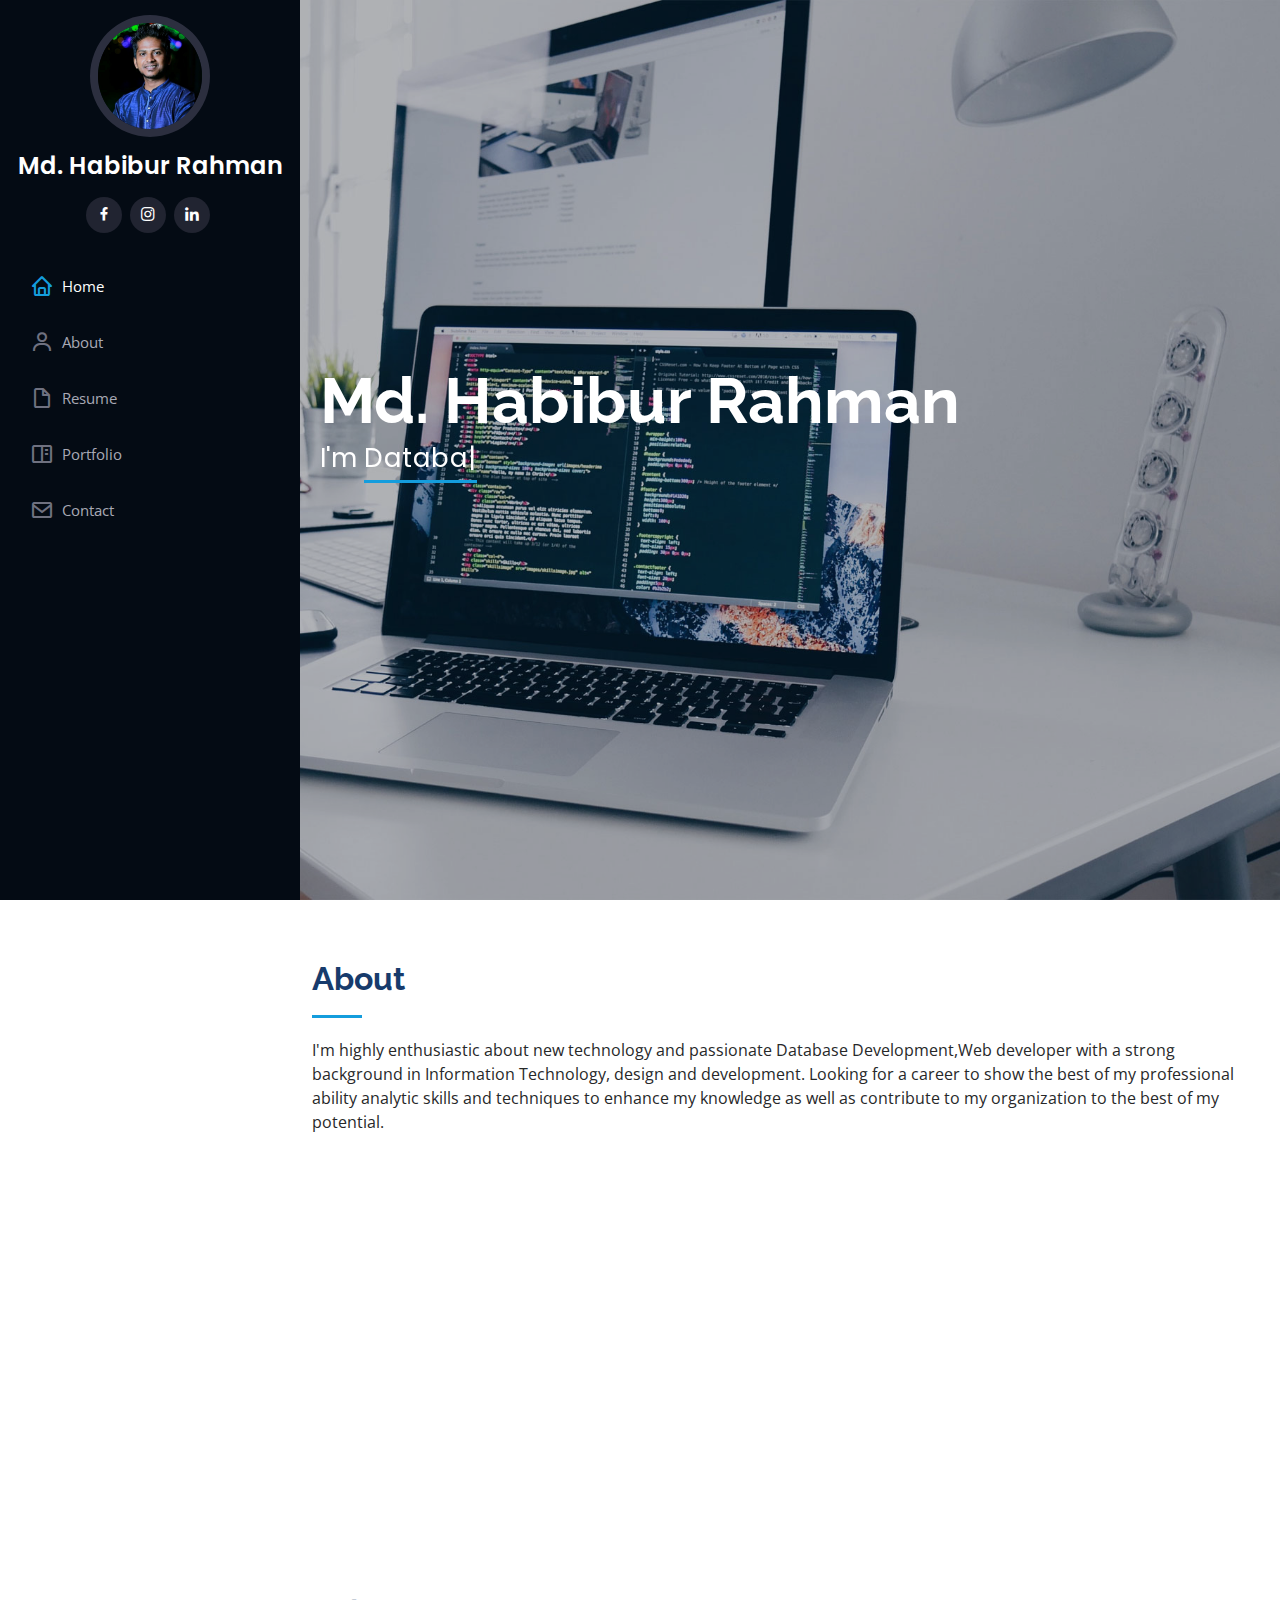
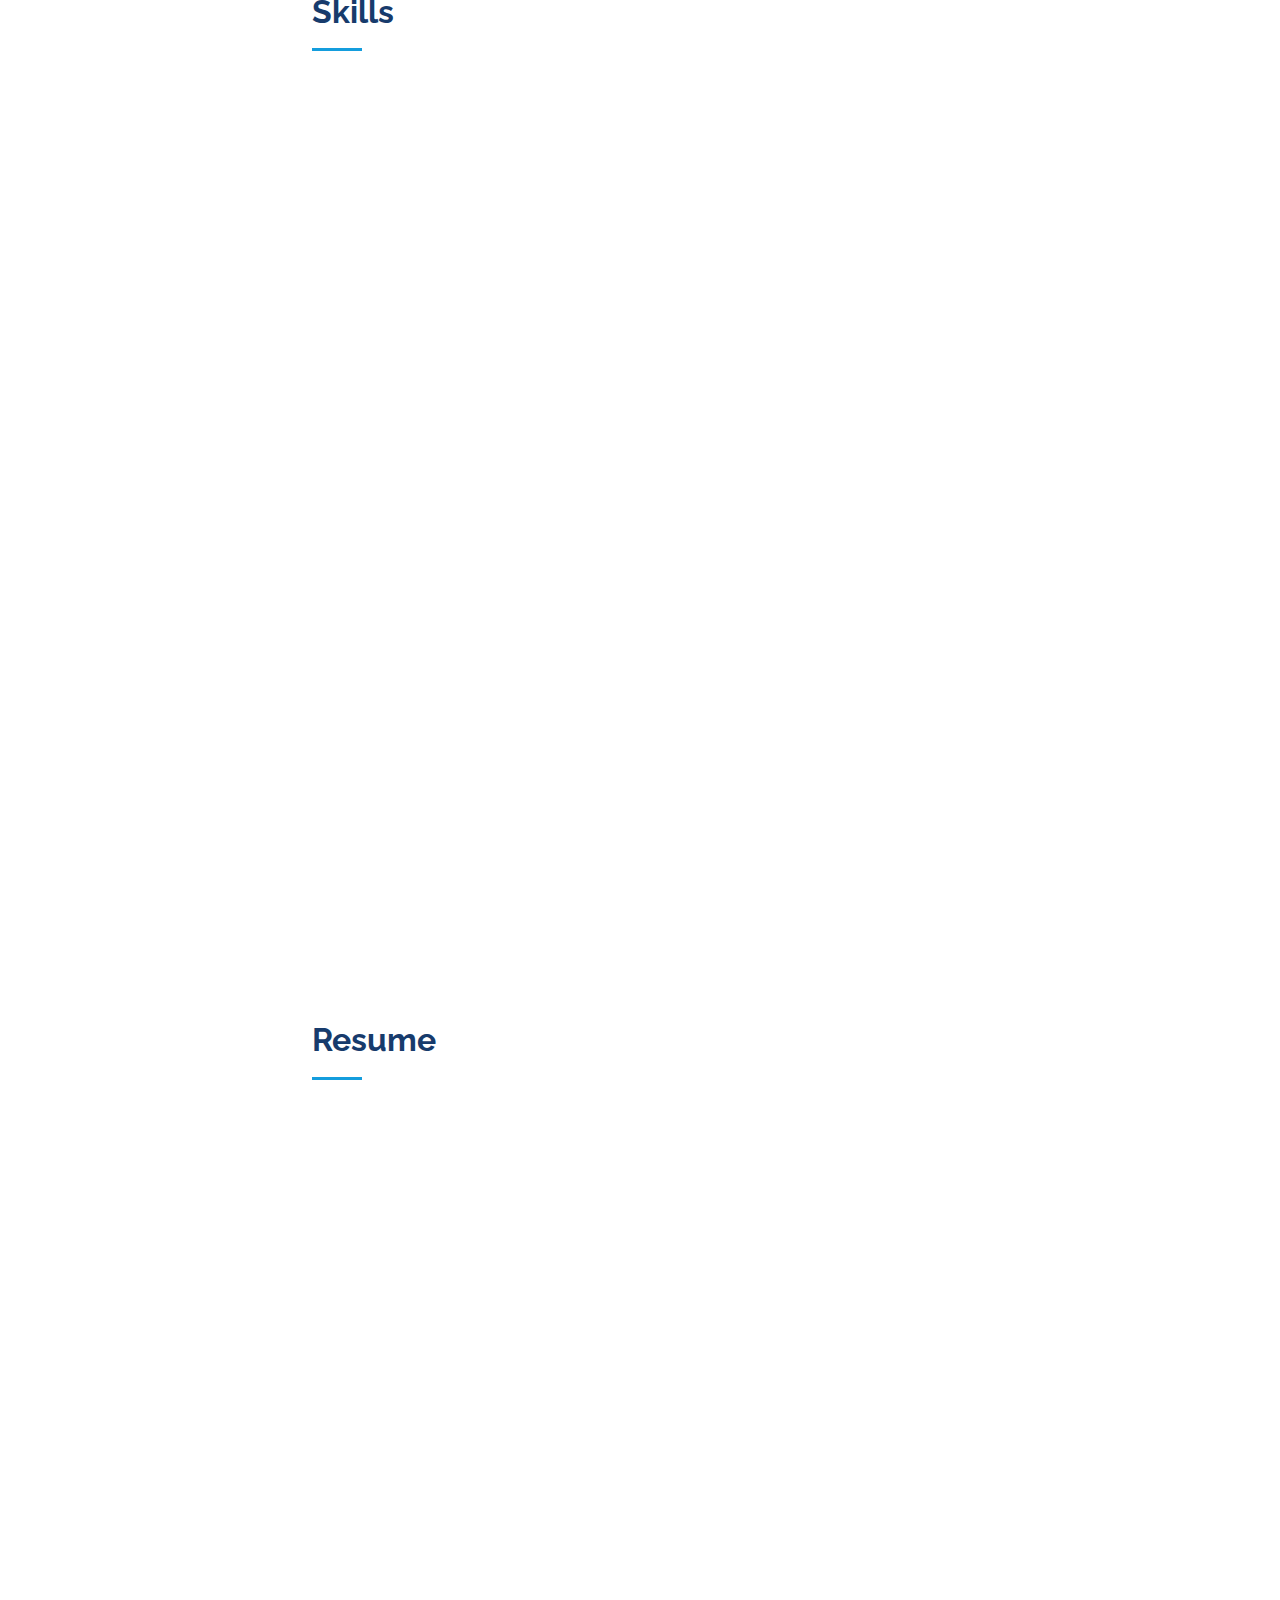
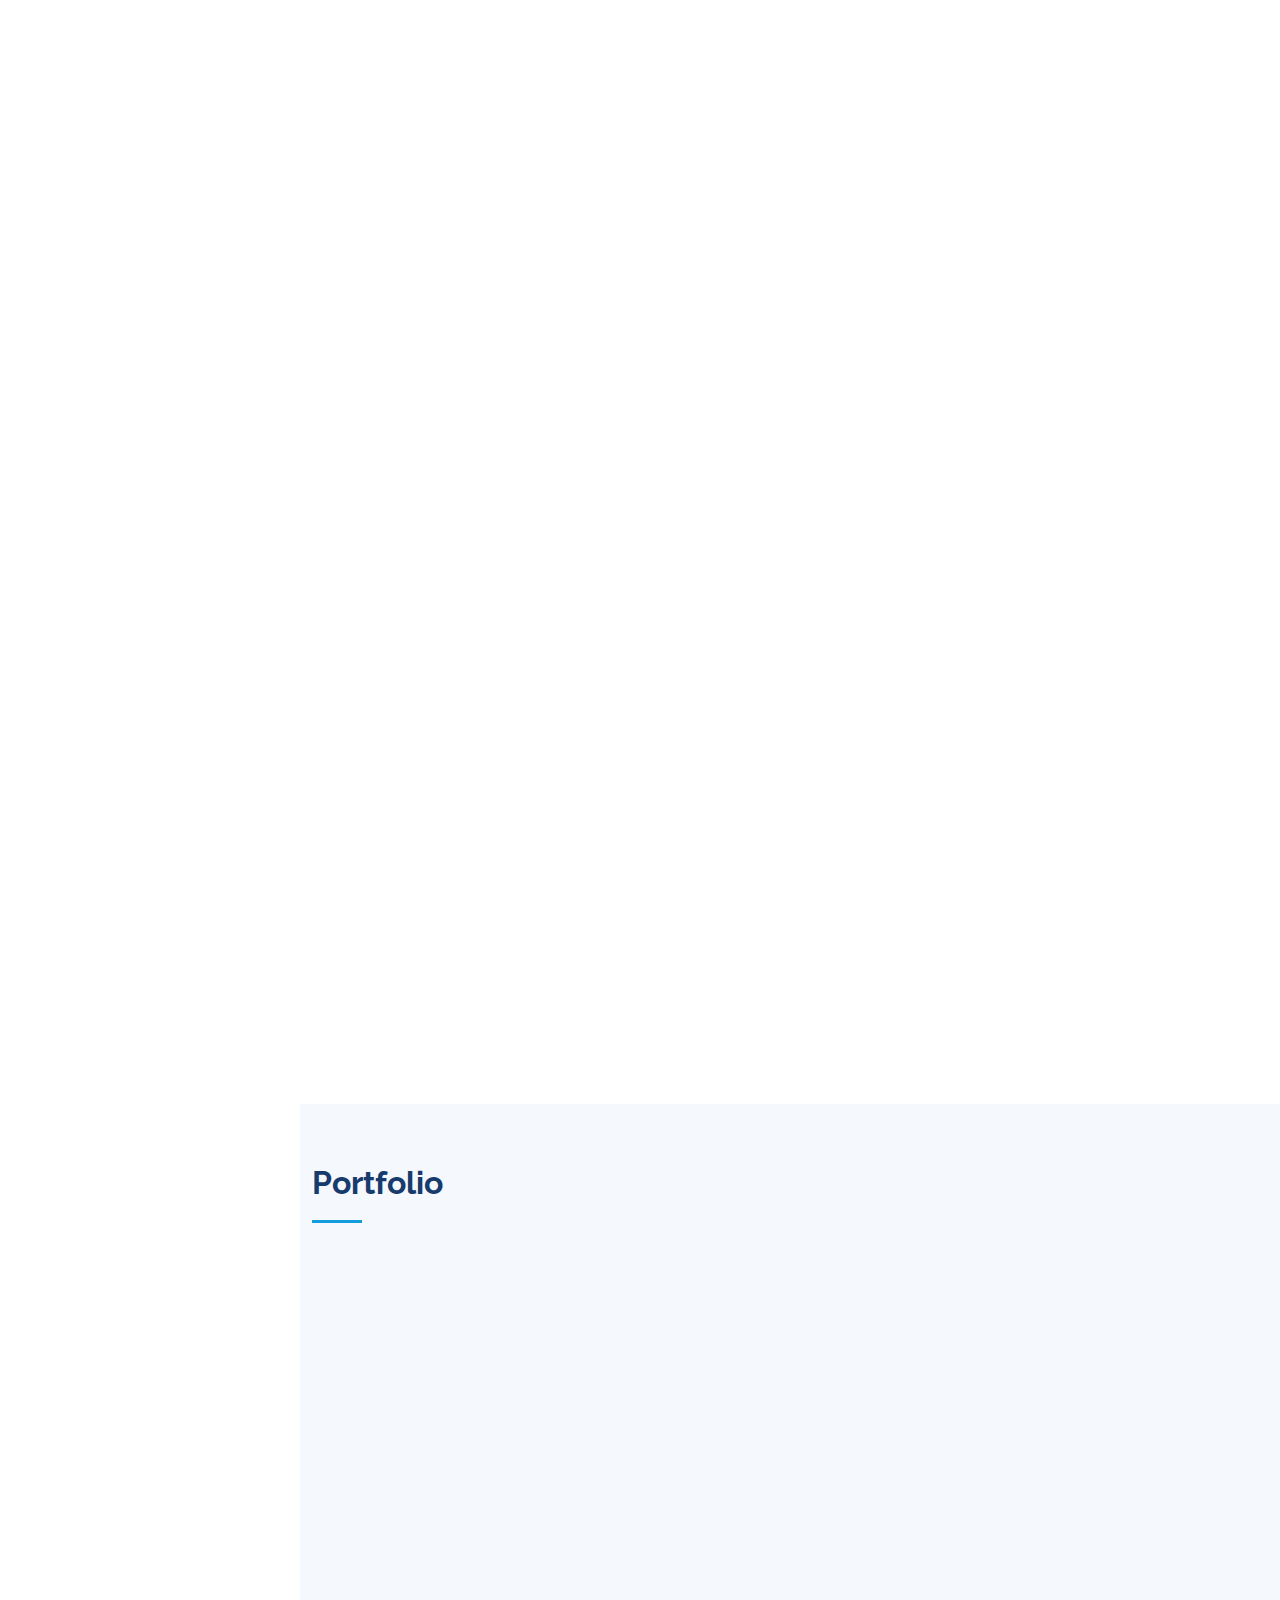
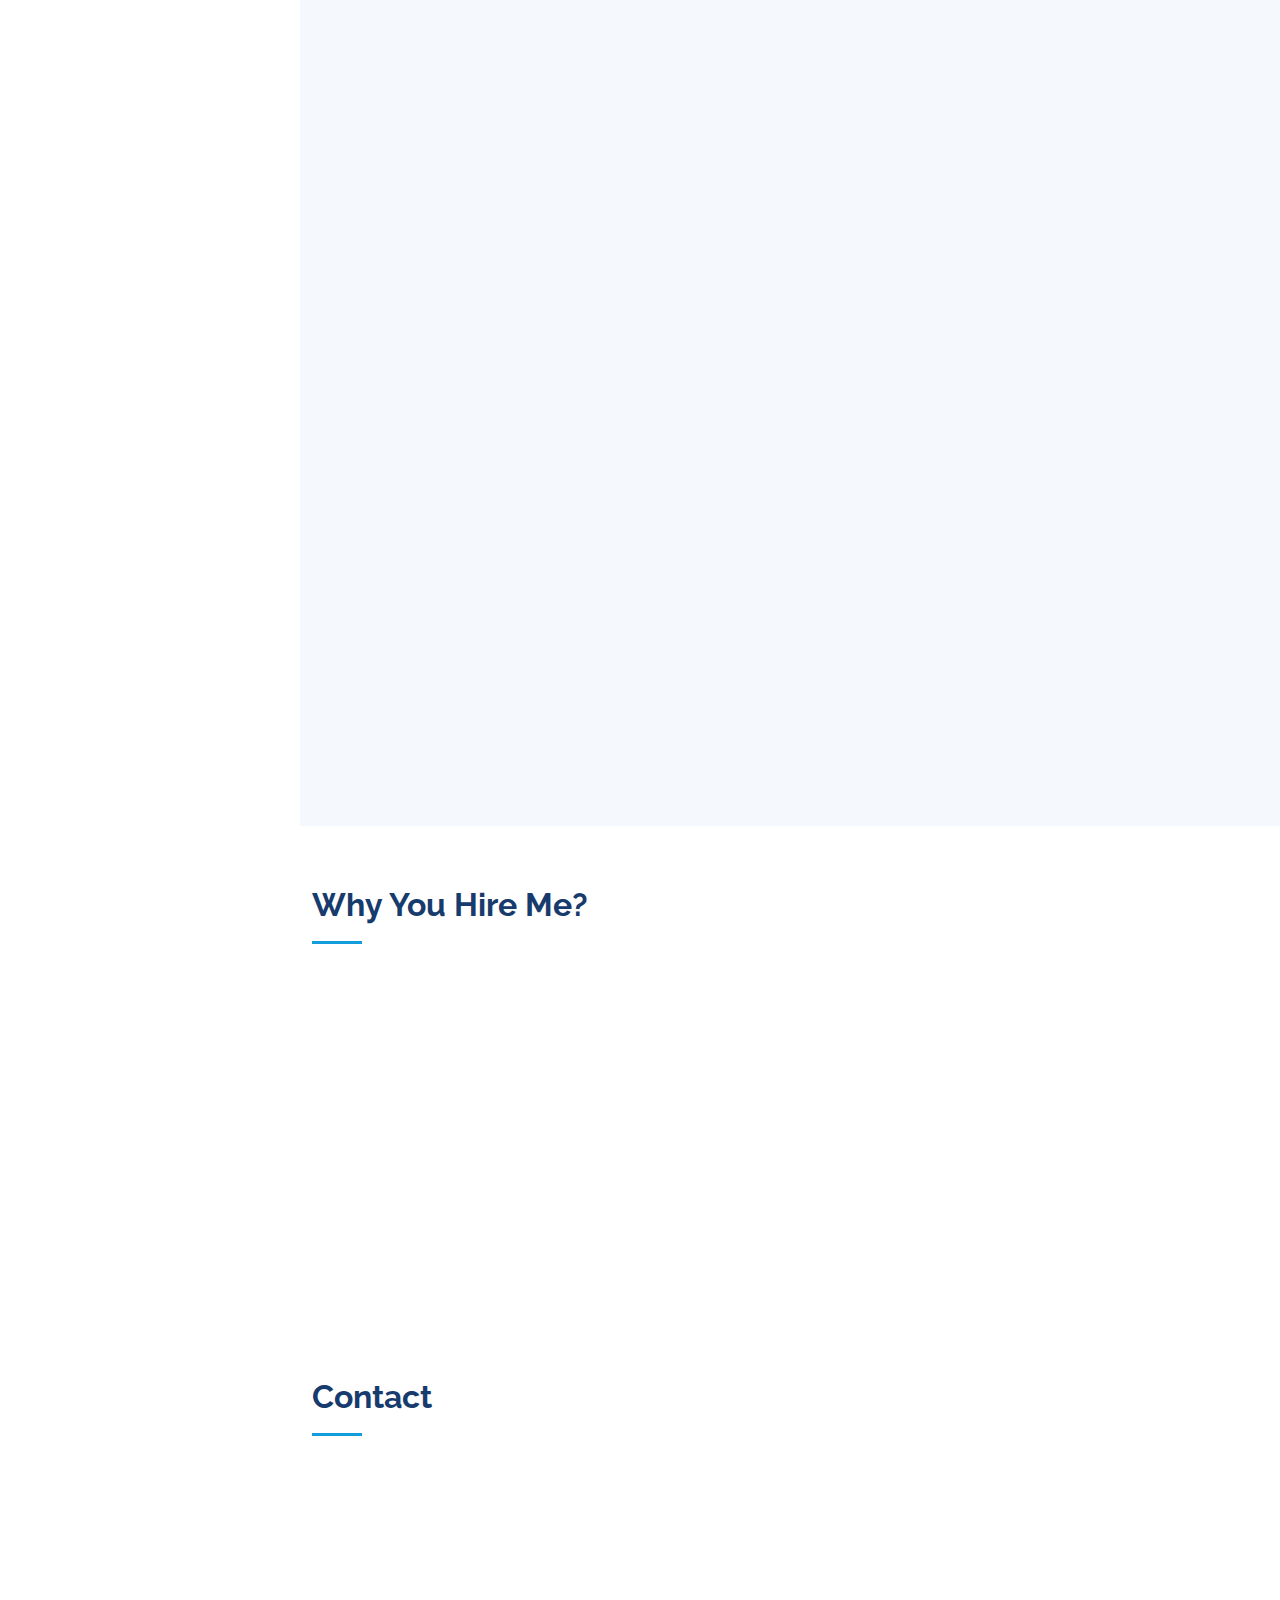
<file: index.html>
<!DOCTYPE html>
<html lang="en">

<head>
  <meta charset="utf-8">
  <meta content="width=device-width, initial-scale=1.0" name="viewport">

  <title>Md. Habibur Rahman</title>
  <meta content="" name="description">
  <meta content="" name="keywords">

  <!-- Favicons -->
  <link href="assets/img/favicon.png" rel="icon">
  <link href="assets/img/apple-touch-icon.png" rel="apple-touch-icon">

  <!-- Google Fonts -->
  <link
    href="https://fonts.googleapis.com/css?family=Open+Sans:300,300i,400,400i,600,600i,700,700i|Raleway:300,300i,400,400i,500,500i,600,600i,700,700i|Poppins:300,300i,400,400i,500,500i,600,600i,700,700i"
    rel="stylesheet">

  <!-- Vendor CSS Files -->
  <link href="assets/vendor/aos/aos.css" rel="stylesheet">
  <link href="assets/vendor/bootstrap/css/bootstrap.min.css" rel="stylesheet">
  <link href="assets/vendor/bootstrap-icons/bootstrap-icons.css" rel="stylesheet">
  <link href="assets/vendor/boxicons/css/boxicons.min.css" rel="stylesheet">
  <link href="assets/vendor/glightbox/css/glightbox.min.css" rel="stylesheet">
  <link href="assets/vendor/swiper/swiper-bundle.min.css" rel="stylesheet">

  <!-- Template Main CSS File -->
  <link href="assets/css/style.css" rel="stylesheet">

  <!-- =======================================================
  * Template Name: iPortfolio - v3.8.1
  * Template URL: https://bootstrapmade.com/iportfolio-bootstrap-portfolio-websites-template/
  * Author: BootstrapMade.com
  * License: https://bootstrapmade.com/license/
  ======================================================== -->
</head>

<body>

  <!-- ======= Mobile nav toggle button ======= -->
  <i class="bi bi-list mobile-nav-toggle d-xl-none"></i>

  <!-- ======= Header ======= -->
  <header id="header">
    <div class="d-flex flex-column">

      <div class="profile">
        <img src="assets/img/my3.png" alt="" class="img-fluid rounded-circle">
        <h1 class="text-light"><a href="index.html">Md. Habibur Rahman</a></h1>
        <div class="social-links mt-3 text-center">
          <!-- <a href="#" class="twitter"><i class="bx bxl-twitter"></i></a> -->
          <a href="https://www.facebook.com/profile.php?id=100035026606208" class="facebook"><i class="bx bxl-facebook"></i></a>
          <a href="https://www.instagram.com/md.habiburrahman_shafin/" class="instagram"><i class="bx bxl-instagram"></i></a>
          <!-- <a href="#" class="google-plus"><i class="bx bxl-skype"></i></a> -->
          <a href="https://www.linkedin.com/in/md-habibur-rahman-165bb8202/" class="linkedin"><i class="bx bxl-linkedin"></i></a>
        </div>
      </div>

      <nav id="navbar" class="nav-menu navbar">
        <ul>
          <li><a href="#hero" class="nav-link scrollto active"><i class="bx bx-home"></i> <span>Home</span></a></li>
          <li><a href="#about" class="nav-link scrollto"><i class="bx bx-user"></i> <span>About</span></a></li>
          <li><a href="#resume" class="nav-link scrollto"><i class="bx bx-file-blank"></i> <span>Resume</span></a></li>
          <li><a href="#portfolio" class="nav-link scrollto"><i class="bx bx-book-content"></i><span>Portfolio</span></a></li>
          <!-- <li><a href="#services" class="nav-link scrollto"><i class="bx bx-server"></i> <span>Services</span></a></li> -->
          <li><a href="#contact" class="nav-link scrollto"><i class="bx bx-envelope"></i> <span>Contact</span></a></li>
        </ul>
      </nav><!-- .nav-menu -->
    </div>
  </header><!-- End Header -->

  <!-- ======= Hero Section ======= -->
  <section id="hero" class="d-flex flex-column justify-content-center align-items-center">
    <div class="hero-container" data-aos="fade-in">
      <h1>Md. Habibur Rahman</h1>
      <p>I'm <span class="typed"
          data-typed-items="Database Developer, SQL and PL/SQL Programmer,Oracle Forms and Reports Developer, Web Application Developer"></span>
      </p>
    </div>
  </section><!-- End Hero -->

  <main id="main">

    <!-- ======= About Section ======= -->
    <section id="about" class="about">
      <div class="container">

        <div class="section-title">
          <h2>About</h2>
          <p>I'm highly enthusiastic about new technology and passionate Database Development,Web developer with a
            strong background in Information Technology, design and development. Looking for a career to show the best
            of my professional ability analytic skills and techniques to enhance my knowledge as well as contribute to
            my organization to the best of my potential.</p>
        </div>

        <div class="row">
          <div class="col-lg-4" data-aos="fade-right">
            <img src="assets/img/my3.png" class="img-fluid" alt="">
          </div>
          <div class="col-lg-8 pt-4 pt-lg-0 content" data-aos="fade-left">
            <h3>Database &amp; Web Developer.</h3>
            <p class="fst-italic">
              Lorem ipsum dolor sit amet, consectetur adipiscing elit, sed do eiusmod tempor incididunt ut labore et
              dolore
              magna aliqua.
            </p>
            <div class="row">
              <div class="col-lg-6">
                <ul>
                  <li><i class="bi bi-chevron-right"></i> <strong>Birthday:</strong> <span>1 Jan 1993</span></li>
                  <li><i class="bi bi-chevron-right"></i> <strong>Website:</strong> <span>www.example.com</span></li>
                  <li><i class="bi bi-chevron-right"></i> <strong>Phone:</strong> <span>0168-5557476</span></li>
                  <li><i class="bi bi-chevron-right"></i> <strong>City:</strong> <span>Dhaka, Bangladesh</span></li>
                </ul>
              </div>
              <div class="col-lg-6">
                <ul>
                  <li><i class="bi bi-chevron-right"></i> <strong>Age:</strong> <span>29</span></li>
                  <li><i class="bi bi-chevron-right"></i> <strong>Degree:</strong> <span>BSc. in CSE</span></li>
                  <li><i class="bi bi-chevron-right"></i> <strong>Email:</strong> <span>34seu.habib@gamil.com</span>
                  </li>
                  <li><i class="bi bi-chevron-right"></i> <strong>Freelance:</strong> <span>Available</span></li>
                </ul>
              </div>
            </div>
            <!-- <p>
              Officiis eligendi itaque labore et dolorum mollitia officiis optio vero. Quisquam sunt adipisci omnis et ut. Nulla accusantium dolor incidunt officia tempore. Et eius omnis.
              Cupiditate ut dicta maxime officiis quidem quia. Sed et consectetur qui quia repellendus itaque neque. Aliquid amet quidem ut quaerat cupiditate. Ab et eum qui repellendus omnis culpa magni laudantium dolores.
            </p> -->
          </div>
        </div>

      </div>
    </section><!-- End About Section -->


    <!-- ======= Skills Section ======= -->
    <section id="skills" class="skills resume">
      <div class="container">

        <div class="section-title">
          <h2>Skills</h2>
          <!-- <p>Magnam dolores commodi suscipit. Necessitatibus eius consequatur ex aliquid fuga eum quidem. Sit sint
            consectetur velit. Quisquam quos quisquam cupiditate. Et nemo qui impedit suscipit alias ea. Quia fugiat sit
            in iste officiis commodi quidem hic quas.</p> -->
        </div>

        <div class="row">
          <div class="col-lg-6" data-aos="fade-up">
            <!-- <h3 class="resume-title">Sumary</h3> -->
            <div class="resume-item pb-0">
              <h4>Development Skills</h4>
              <ul>
                <li>Analyze user requirements to define business objectives</li>
                <li>Strong knowledge Relational Database Management System (RDBMS).Create database objects like Table,
                  Views, Index, Sequence, Materialized Views, Function, Procedures and Packages.</li>
                <li>Knowledge about Database ER Diagram, Flowchart Diagram, Use Case Diagram, Class Diagram etc.</li>
                <li>Knowledge Java Object Oriented Programming (OOP).</li>
                <li>Basic Understanding of the concepts of MVC (Model-View-Controller) Pattern, JDBC (Java Database
                  Connectivity), and RESTful web services.</li>
                <li>Knowledge about Java Spring Framework Core (DI, IoC, Spring Bean, @Autowired).</li>
                <li>Knowledge Java Spring Web Application Framework.</li>
                <li>Knowledge Java Spring Security.</li>
                <li>Knowledge about Microservice Java Spring Boot.</li>
                <li>Sound Knowledge Frontend Single Page Application Angular.</li>
                <li>Sound Knowledge Spring Boot test modules JUnit/Mockito.</li>
              </ul>
            </div>

            <div class="resume-item pb-0">
              <h4>Other Skills</h4>
              <ul>
                <li>Proficient with Windows 7,8,10 , Linux</li>
                <li>Basic Knowledge Adobe Photoshop CS-6</li>
                <li>Github, Bitbucket</li>
              </ul>
            </div>
          </div>
          <div class="col-lg-6" data-aos="fade-up" data-aos-delay="100">
            <div class="resume-item pb-0">
              <h4>Programming Skills</h4>
              <ul>
                <li>C, C++</li>
                <li>Java (OOP)</li>
                <li>SQL(Structured Query Language)</li>
                <li>PL/SQL</li>
              </ul>
            </div>
            <div class="resume-item pb-0">
              <h4>Web Technologies Skills </h4>
              <ul>
                <li>HTML,CSS</li>
                <li>JavaScript, JQuery, Ajax</li>
              </ul>
            </div>
            <div class="resume-item pb-0">
              <h4>Framework Skills</h4>
              <ul>
                <li>Java Spring Framework</li>
                <li>Oracle Forms & Reports 10g</li>
              </ul>
            </div>
            <div class="resume-item pb-0">
              <h4>Relational Database Skills</h4>
              <ul>
                <li>MySQL</li>
                <li>PostgreSQL</li>
                <li>Oracle Database 11g, 12c</li>
                <li>MS SQL Server</li>
              </ul>
            </div>
            <div class="resume-item pb-0">
              <h4>IDE Skills </h4>
              <ul>
                <li>Code blocks, Dev C++, Notepad++,SublimeText, Visual Studio Code</li>
                <li>Apache Netbeans, Spring Tool Suite, Eclipse, Intellij Idea </li>
                <li>
                  <h4>Database IDE : </h4> Toad For Oracle, SQL Developer, SQL* Plus, MySql Workbench, MS Sql Server
                </li>
              </ul>
            </div>
          </div>
        </div>

      </div>
    </section><!-- End Skills Section -->

    <!-- ======= Resume Section ======= -->
    <section id="resume" class="resume">
      <div class="container">

        <div class="section-title">
          <h2>Resume</h2>
          <!-- <p>Magnam dolores commodi suscipit. Necessitatibus eius consequatur ex aliquid fuga eum quidem. Sit sint
            consectetur velit. Quisquam quos quisquam cupiditate. Et nemo qui impedit suscipit alias ea. Quia fugiat sit
            in iste officiis commodi quidem hic quas.</p> -->
        </div>

        <div class="row">
          <div class="col-lg-6" data-aos="fade-up">
            <h3 class="resume-title">Sumary</h3>
            <div class="resume-item pb-0">
              <h4>Md. Habibur Rahman</h4>
              <p><em>Innovative and deadline-driven Database Programmer with 3+ years of experience designing and
                  developing business.I have strong knowledge HRM Payroll, Merchandising, Accounting, 
                  Shipment Challan, Knitting Program, Web Application Development. 
                  Knowledge about SQL, PL/SQL, Frontend Oracle Forms and Reports 10g.
                 I have sound knowledge Java (OOP).
                Java Spring Framework, Java Spring Boot, Java Spring Web MVC.</em></p>
              <!-- <ul>
                <li>Portland par 127,Orlando, FL</li>
                <li>(123) 456-7891</li>
                <li>alice.barkley@example.com</li>
              </ul> -->
            </div>

            <h3 class="resume-title">Education</h3>
            <div class="resume-item">
              <h4>BSC IN COMPUTER SCIENCE ENGINEERING</h4>
              <h5>2013 - 2018</h5>
              <p><em>Southeast University (SEU), Bangladesh</em></p>
              <p>4 years Engineering course on Computer Science Engineering at Southeast University of Bangladesh.</p>
            </div>
            <div class="resume-item">
              <h4>Higher Secondary School Certificate (HSC) </h4>
              <h4>SCIENCE</h4>
              <h5>2009 - 2012</h5>
              <p><em>Tejgaon College</em></p>
              <p>This is 2 years Course. Gainged GPA 5.00 out of 3.50 with Science Faculty.</p>
            </div>
            <div class="resume-item">
              <h4>Secondary School Certificate (SSC) </h4>
              <h4>SCIENCE</h4>
              <h5>2007 - 2009</h5>
              <p><em>Tejgaon Government High School</em></p>
              <p>This is secondary school certificate course. Gainged GPA 5.00 out of 4.31 with Science Faculty.</p>
            </div>
            <h3 class="resume-title">Traning Course</h3>
            <div class="resume-item">
              <h4>RED HAT LINUX (RHCE)</h4>
              <h5>2018</h5>
              <p><em>New Horizons (6 months)</em></p>
            </div>
          </div>
          <div class="col-lg-6" data-aos="fade-up" data-aos-delay="100">
            <h3 class="resume-title">Professional Experience</h3>
            <div class="resume-item">
              <h4>Database Progrmmer (Jr.Executive IT)</h4>
              <h4>Group Reedisha LTD</h4>
              <h5>01-Jan To 2022 - Present</h5>
              <p><em>36 Shaheed Tajuddin Ahmed Avenue, Dhaka 1208, Bangladesh</em></p>
              <ul>
                <li>Implementation & Developing new system with Oracle Database 11g, 12c, Oracle Forms & Reports 10g.
                </li>
                <li>Gathered the requirements from business users requirements and analyze user business objectives to
                  new application development.</li>
                <li>Involved in the continuous enhancements and fixing of production problems.</li>
                <li>Create PL/SQL Stored procedures, Function and Packages for save, update, read, delete data.</li>
                <li>Generate server side PL/SQL scripts for data manipulation and validation and materialized views for
                  remote instances.</li>
                <li>Skilled in Application development using Oracle Forms with knowledge in master-detail blocks, forms
                  level triggers, Data Block triggers, system variables, multiple form applications, menus, alerts and
                  LOV`s.</li>
                <li>Creation of database objects like Table, Views, Index, Sequence, Materialized Views, Function,
                  Procedures and Packages using Oracle tools like Toad, PL/SQL Developer and SQL* Plus.</li>
                <li>Expert Oracle SQL Statement Data manipulation language(DML), Data definition language (DDL), Data
                  control language (DCL), Transaction control (TCL).</li>
                <li>Analyze user end errors, troubleshooting and solve their problems giving feedback through email.
                </li>
                <li>Upgrade, maintain and troubleshoot Oracle Forms and Reports. Resolve issues with Oracle Database 11g
                  Forms & Reports 10g application.</li>
                <li>Handled errors using Exception Handling extensively for the ease of debugging and displaying the
                  error messages in the application.</li>
                <li>Strong experience & develop in systems Analysis, design and development of complex software systems
                  in HRM Payroll, Inventory, Manufacturing, Merchandising.</li>
              </ul>
            </div>
            <div class="resume-item">
              <h4> Database Progrmmer (Officer IT)</h4>
              <h4>Group Reedisha LTD</h4>
              <h5>01-Jan-2019 To 31-Dec-2021</h5>
              <p><em>36 Shaheed Tajuddin Ahmed Avenue, Dhaka 1208, Bangladesh</em></p>
            </div>
            <div class="resume-item">
              <h4> Internship </h4>
              <h4> Jr. System administrator</h4>
              <h4>Brain Code ltd.</h4>
              <h5>01-March-2018 To 31-Cctober-2018</h5>
              <p><em>Road:2/2 banani, House #10, 3`rd Floor. Dhaka, Bangladesh</em></p>
            </div>
          </div>
        </div>

      </div>
    </section><!-- End Resume Section -->

    <!-- ======= Portfolio Section ======= -->
    <section id="portfolio" class="portfolio section-bg">
      <div class="container">

        <div class="section-title">
          <h2>Portfolio</h2>
          <!-- <p>Magnam dolores commodi suscipit. Necessitatibus eius consequatur ex aliquid fuga eum quidem. Sit sint
            consectetur velit. Quisquam quos quisquam cupiditate. Et nemo qui impedit suscipit alias ea. Quia fugiat sit
            in iste officiis commodi quidem hic quas.</p> -->
        </div>

        <div class="row" data-aos="fade-up">
          <div class="col-lg-12 d-flex justify-content-center">
            <ul id="portfolio-flters">
              <li data-filter="*" class="filter-active">All</li>
              <li data-filter=".filter-app">Forms</li>
              <li data-filter=".filter-card">Report</li>
              <li data-filter=".filter-web">Web</li>
            </ul>
          </div>
        </div>

        <div class="row portfolio-container" data-aos="fade-up" data-aos-delay="100">

          <div class="col-lg-4 col-md-6 portfolio-item filter-app">
            <div class="portfolio-wrap">
              <img
                src="assets/img/Development/Shipment_Delivery_Challan/Delivery_Challan/Delivery_Challan_Entry_From.png"
                class="img-fluid" alt="">
              <div class="portfolio-links">
                <a href="assets/img/Development/Shipment_Delivery_Challan/Delivery_Challan/Delivery_Challan_Entry_From.png"
                  data-gallery="portfolioGallery" class="portfolio-lightbox" title="Shipment Delivery Challan Module"><i
                    class="bx bx-plus"></i></a>
                <a href="shipment_delivery.html" title="More Details"><i class="bx bx-link"></i></a>
              </div>
            </div>
          </div>

          <div class="col-lg-4 col-md-6 portfolio-item filter-web">
            <div class="portfolio-wrap">
              <img src="assets/img/web/kohinoor.png" class="img-fluid" alt="">
              <div class="portfolio-links">
                <a href="assets/img/web/kohinoor.png" data-gallery="portfolioGallery" class="portfolio-lightbox"><i
                    class="bx bx-plus"></i></a>
                <a href="http://www.kohinoor-bd.com/" title="More Details"><i class="bx bx-link"></i></a>
              </div>
            </div>
          </div>

          <div class="col-lg-4 col-md-6 portfolio-item filter-app">
            <div class="portfolio-wrap">
              <img src="assets/img/Development/Transport Bill/Transport_Bill_Menu.png" class="img-fluid" alt="">
              <div class="portfolio-links">
                <a href="assets/img/Development/Transport Bill/Transport_Bill_Menu.png" data-gallery="portfolioGallery"
                  class="portfolio-lightbox" title="Shipment Delivery Challan Transport Bill Accounts"><i
                    class="bx bx-plus"></i></a>
                <a href="transport_bill.html" title="More Details"><i class="bx bx-link"></i></a>
              </div>
            </div>
          </div>

          <div class="col-lg-4 col-md-6 portfolio-item filter-card">
            <div class="portfolio-wrap">
              <img src="assets/img/Development/Shipment_Delivery_Challan/Report/Delivery_Challan_Report.png"
                class="img-fluid" alt="">
              <div class="portfolio-links">
                <a href="assets/img/Development/Shipment_Delivery_Challan/Report/Delivery_Challan_Report.png"
                  data-gallery="portfolioGallery" class="portfolio-lightbox" title="Shipment Delivery Challan Report"><i
                    class="bx bx-plus"></i></a>
                <a href="shipment_delivery.html" title="More Details"><i class="bx bx-link"></i></a>
              </div>
            </div>
          </div>

          <div class="col-lg-4 col-md-6 portfolio-item filter-web">
            <div class="portfolio-wrap">
              <img src="assets/img/web/group-reedisha.png" class="img-fluid" alt="">
              <div class="portfolio-links">
                <a href="assets/img/web/group-reedisha.png" data-gallery="portfolioGallery"
                  class="portfolio-lightbox"><i class="bx bx-plus"></i></a>
                <a href="https://www.groupreedisha-bd.com/" title="More Details"><i class="bx bx-link"></i></a>
              </div>
            </div>
          </div>

          <div class="col-lg-4 col-md-6 portfolio-item filter-app">
            <div class="portfolio-wrap">
              <img src="assets/img/Development/Knitting_Program/Kniting_Program/Kniting_Program_Entry_From.png"
                class="img-fluid" alt="">
              <div class="portfolio-links">
                <a href="assets/img/Development/Knitting_Program/Kniting_Program/Kniting_Program_Entry_From.png"
                  data-gallery="portfolioGallery" class="portfolio-lightbox" title="Knitting Program Module"><i
                    class="bx bx-plus"></i></a>
                <a href="kniting_program.html" title="More Details"><i class="bx bx-link"></i></a>
              </div>
            </div>
          </div>

          <div class="col-lg-4 col-md-6 portfolio-item filter-card">
            <div class="portfolio-wrap">
              <img src="assets/img/Development/Shipment_Delivery_Challan/Report/Delivery_Challan_Gatepass_Report.png"
                class="img-fluid" alt="">
              <div class="portfolio-links">
                <a href="assets/img/Development/Shipment_Delivery_Challan/Report/Delivery_Challan_Gatepass_Report.png"
                  data-gallery="portfolioGallery" class="portfolio-lightbox" title=""><i class="bx bx-plus"></i></a>
                <a href="shipment_delivery.html" title="More Details"><i class="bx bx-link"></i></a>
              </div>
            </div>
          </div>

          <div class="col-lg-4 col-md-6 portfolio-item filter-app">
            <div class="portfolio-wrap">
              <img src="assets/img/Development/Yarn_Delivery/Yarn_Delivery_Challan/Yarn_Delivery_Challan_Entry_From.png"
                class="img-fluid" alt="">
              <div class="portfolio-links">
                <a href="assets/img/Development/Yarn_Delivery/Yarn_Delivery_Challan/Yarn_Delivery_Challan_Entry_From.png"
                  data-gallery="portfolioGallery" class="portfolio-lightbox"
                  title="Yarn Delivery, Sub Contract Yarnd Delivery, Gray Fabric Recive, Gray Fabric Closed,Losse Yarnd Return, Gray Fabrice Rejecte, Collar Cuff Recive, Collar Cuff Closed  Module"><i
                    class="bx bx-plus"></i></a>
                <a href="Yarn_Delivery.html" title="More Details"><i class="bx bx-link"></i></a>
              </div>
            </div>
          </div>

          <div class="col-lg-4 col-md-6 portfolio-item filter-app">
            <div class="portfolio-wrap">
              <img src="assets/img/Development/Finish_Goods_Delivery/Finish_Goods_Menu_From.png" class="img-fluid"
                alt="">
              <div class="portfolio-links">
                <a href="assets/img/Development/Finish_Goods_Delivery/Finish_Goods_Menu_From.png"
                  data-gallery="portfolioGallery" class="portfolio-lightbox" title="Finish Goods Delivery Module"><i
                    class="bx bx-plus"></i></a>
                <a href="Finish_Goods_delivery.html" title="More Details"><i class="bx bx-link"></i></a>
              </div>
            </div>
          </div>

        </div>

      </div>
    </section>
    <!-- End Portfolio Section -->

    <!-- ======= Services Section ======= -->
    <!-- <section id="services" class="services">
      <div class="container">

        <div class="section-title">
          <h2>Services</h2>
          <p>Magnam dolores commodi suscipit. Necessitatibus eius consequatur ex aliquid fuga eum quidem. Sit sint consectetur velit. Quisquam quos quisquam cupiditate. Et nemo qui impedit suscipit alias ea. Quia fugiat sit in iste officiis commodi quidem hic quas.</p>
        </div>

        <div class="row">
          <div class="col-lg-4 col-md-6 icon-box" data-aos="fade-up">
            <div class="icon"><i class="bi bi-briefcase"></i></div>
            <h4 class="title"><a href="">Lorem Ipsum</a></h4>
            <p class="description">Voluptatum deleniti atque corrupti quos dolores et quas molestias excepturi sint occaecati cupiditate non provident</p>
          </div>
          <div class="col-lg-4 col-md-6 icon-box" data-aos="fade-up" data-aos-delay="100">
            <div class="icon"><i class="bi bi-card-checklist"></i></div>
            <h4 class="title"><a href="">Dolor Sitema</a></h4>
            <p class="description">Minim veniam, quis nostrud exercitation ullamco laboris nisi ut aliquip ex ea commodo consequat tarad limino ata</p>
          </div>
          <div class="col-lg-4 col-md-6 icon-box" data-aos="fade-up" data-aos-delay="200">
            <div class="icon"><i class="bi bi-bar-chart"></i></div>
            <h4 class="title"><a href="">Sed ut perspiciatis</a></h4>
            <p class="description">Duis aute irure dolor in reprehenderit in voluptate velit esse cillum dolore eu fugiat nulla pariatur</p>
          </div>
          <div class="col-lg-4 col-md-6 icon-box" data-aos="fade-up" data-aos-delay="300">
            <div class="icon"><i class="bi bi-binoculars"></i></div>
            <h4 class="title"><a href="">Magni Dolores</a></h4>
            <p class="description">Excepteur sint occaecat cupidatat non proident, sunt in culpa qui officia deserunt mollit anim id est laborum</p>
          </div>
          <div class="col-lg-4 col-md-6 icon-box" data-aos="fade-up" data-aos-delay="400">
            <div class="icon"><i class="bi bi-brightness-high"></i></div>
            <h4 class="title"><a href="">Nemo Enim</a></h4>
            <p class="description">At vero eos et accusamus et iusto odio dignissimos ducimus qui blanditiis praesentium voluptatum deleniti atque</p>
          </div>
          <div class="col-lg-4 col-md-6 icon-box" data-aos="fade-up" data-aos-delay="500">
            <div class="icon"><i class="bi bi-calendar4-week"></i></div>
            <h4 class="title"><a href="">Eiusmod Tempor</a></h4>
            <p class="description">Et harum quidem rerum facilis est et expedita distinctio. Nam libero tempore, cum soluta nobis est eligendi</p>
          </div>
        </div>

      </div>
    </section> -->
    <!-- End Services Section -->

    <!-- ======= Heire Section ======= -->
    <section id="about" class="about">
      <div class="container">

        <div class="section-title">
          <h2>Why You Hire Me?</h2>
        </div>
        <div class="row">
          <div class="col-lg-8 pt-4 pt-lg-0 content" data-aos="fade-right">
            <div class="row">
              <div class="col-lg-12">
                <ul>
                  <li><i class="bi bi-chevron-right"></i><span>Highly enthusiastic about new technology.</span></li>
                  <li><i class="bi bi-chevron-right"></i><span>Ability to learn quickly coupled with innovative ideas
                      for problem solving.</span></li>
                  <li><i class="bi bi-chevron-right"></i><span>Ability to work in a team with strong communication
                      skills.</span></li>
                  <li><i class="bi bi-chevron-right"></i><span>Working with both Backend and Frontend sections.</span>
                  </li>
                  <li><i class="bi bi-chevron-right"></i><span>Strong knowledge about different Database .</span></li>
                  <li><i class="bi bi-chevron-right"></i><span>Hardworking and sincere towards work with an ability to
                      take directions.</span></li>
                </ul>
              </div>
            </div>
          </div>
        </div>

      </div>
    </section>
    <!-- End Heire Section -->


    <!-- ======= Testimonials Section ======= -->
    
    <!-- End Testimonials Section -->

    <!-- ======= Contact Section ======= -->
    <section id="contact" class="contact">
      <div class="container">

        <div class="section-title">
          <h2>Contact</h2>
          <!-- <p>Magnam dolores commodi suscipit. Necessitatibus eius consequatur ex aliquid fuga eum quidem. Sit sint
            consectetur velit. Quisquam quos quisquam cupiditate. Et nemo qui impedit suscipit alias ea. Quia fugiat sit
            in iste officiis commodi quidem hic quas.</p> -->
        </div>

        <div class="row" data-aos="fade-in">

          <div class="col-lg-5 d-flex align-items-stretch">
            <div class="info">
              <div class="address">
                <i class="bi bi-geo-alt"></i>
                <h4>Location:</h4>
                <p>82/6 East Tejturi Bazar Dhaka-1215</p>
              </div>

              <div class="email">
                <i class="bi bi-envelope"></i>
                <h4>Email:</h4>
                <p>34seu.habib@gmail.com</p>
              </div>

              <div class="phone">
                <i class="bi bi-phone"></i>
                <h4>Call:</h4>
                <p>+880 1685-557476</p>
              </div>

              <iframe
                src="https://www.google.com/maps/embed?pb=!1m14!1m8!1m3!1d12097.433213460943!2d-74.0062269!3d40.7101282!3m2!1i1024!2i768!4f13.1!3m3!1m2!1s0x0%3A0xb89d1fe6bc499443!2sDowntown+Conference+Center!5e0!3m2!1smk!2sbg!4v1539943755621"
                frameborder="0" style="border:0; width: 100%; height: 290px;" allowfullscreen></iframe>
            </div>

          </div>

          <div class="col-lg-7 mt-5 mt-lg-0 d-flex align-items-stretch">
            <form action="forms/contact.php" method="post" role="form" class="php-email-form">
              <div class="row">
                <div class="form-group col-md-6">
                  <label for="name">Your Name</label>
                  <input type="text" name="name" class="form-control" id="name" required>
                </div>
                <div class="form-group col-md-6">
                  <label for="name">Your Email</label>
                  <input type="email" class="form-control" name="email" id="email" required>
                </div>
              </div>
              <div class="form-group">
                <label for="name">Subject</label>
                <input type="text" class="form-control" name="subject" id="subject" required>
              </div>
              <div class="form-group">
                <label for="name">Message</label>
                <textarea class="form-control" name="message" rows="10" required></textarea>
              </div>
              <div class="my-3">
                <div class="loading">Loading</div>
                <div class="error-message"></div>
                <div class="sent-message">Your message has been sent. Thank you!</div>
              </div>
              <div class="text-center"><button type="submit">Send Message</button></div>
            </form>
          </div>

        </div>

      </div>
    </section>
    <!-- End Contact Section -->
  </main>
  <!-- End #main -->


  <!-- Vendor JS Files -->
  <script src="assets/vendor/purecounter/purecounter_vanilla.js"></script>
  <script src="assets/vendor/aos/aos.js"></script>
  <script src="assets/vendor/bootstrap/js/bootstrap.bundle.min.js"></script>
  <script src="assets/vendor/glightbox/js/glightbox.min.js"></script>
  <script src="assets/vendor/isotope-layout/isotope.pkgd.min.js"></script>
  <script src="assets/vendor/swiper/swiper-bundle.min.js"></script>
  <script src="assets/vendor/typed.js/typed.min.js"></script>
  <script src="assets/vendor/waypoints/noframework.waypoints.js"></script>
  <script src="assets/vendor/php-email-form/validate.js"></script>

  <!-- Template Main JS File -->
  <script src="assets/js/main.js"></script>

</body>

</html>
</file>
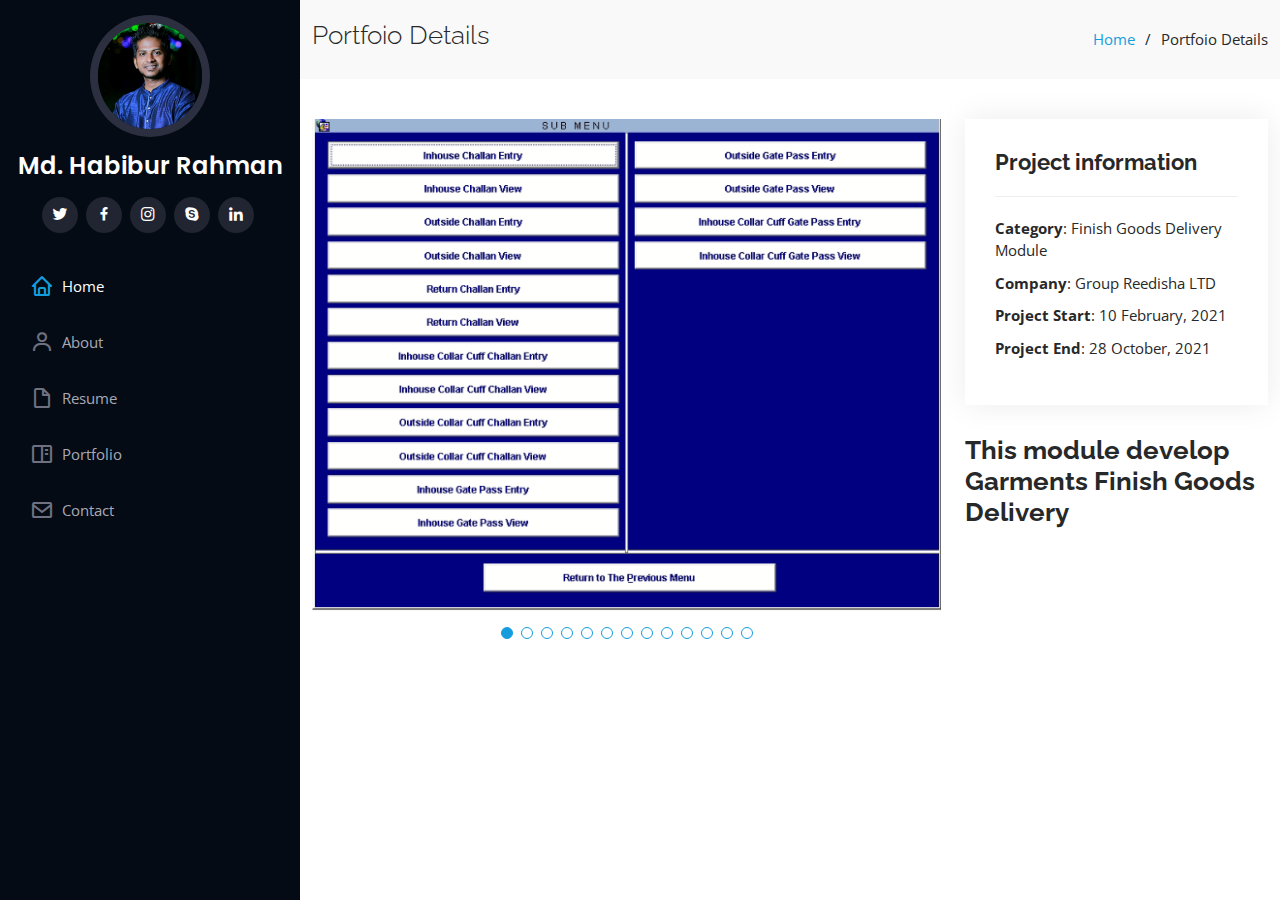
<file: Finish_Goods_delivery.html>
<!DOCTYPE html>
<html lang="en">

<head>
  <meta charset="utf-8">
  <meta content="width=device-width, initial-scale=1.0" name="viewport">

  <title>Portfolio Details - iPortfolio Bootstrap Template</title>
  <meta content="" name="description">
  <meta content="" name="keywords">

  <!-- Favicons -->
  <link href="assets/img/favicon.png" rel="icon">
  <link href="assets/img/apple-touch-icon.png" rel="apple-touch-icon">

  <!-- Google Fonts -->
  <link href="https://fonts.googleapis.com/css?family=Open+Sans:300,300i,400,400i,600,600i,700,700i|Raleway:300,300i,400,400i,500,500i,600,600i,700,700i|Poppins:300,300i,400,400i,500,500i,600,600i,700,700i" rel="stylesheet">

  <!-- Vendor CSS Files -->
  <link href="assets/vendor/aos/aos.css" rel="stylesheet">
  <link href="assets/vendor/bootstrap/css/bootstrap.min.css" rel="stylesheet">
  <link href="assets/vendor/bootstrap-icons/bootstrap-icons.css" rel="stylesheet">
  <link href="assets/vendor/boxicons/css/boxicons.min.css" rel="stylesheet">
  <link href="assets/vendor/glightbox/css/glightbox.min.css" rel="stylesheet">
  <link href="assets/vendor/swiper/swiper-bundle.min.css" rel="stylesheet">

  <!-- Template Main CSS File -->
  <link href="assets/css/style.css" rel="stylesheet">

  <!-- =======================================================
  * Template Name: iPortfolio - v3.8.1
  * Template URL: https://bootstrapmade.com/iportfolio-bootstrap-portfolio-websites-template/
  * Author: BootstrapMade.com
  * License: https://bootstrapmade.com/license/
  ======================================================== -->
</head>

<body>

  <!-- ======= Mobile nav toggle button ======= -->
  <i class="bi bi-list mobile-nav-toggle d-xl-none"></i>

  <!-- ======= Header ======= -->
  <header id="header">
    <div class="d-flex flex-column">

      <div class="profile">
        <img src="assets/img/my3.png" alt="" class="img-fluid rounded-circle">
        <h1 class="text-light"><a href="index.html">Md. Habibur Rahman</a></h1>
        <div class="social-links mt-3 text-center">
          <a href="#" class="twitter"><i class="bx bxl-twitter"></i></a>
          <a href="#" class="facebook"><i class="bx bxl-facebook"></i></a>
          <a href="#" class="instagram"><i class="bx bxl-instagram"></i></a>
          <a href="#" class="google-plus"><i class="bx bxl-skype"></i></a>
          <a href="#" class="linkedin"><i class="bx bxl-linkedin"></i></a>
        </div>
      </div>

      <nav id="navbar" class="nav-menu navbar">
        <ul>
          <li><a href="index.html" class="nav-link scrollto active"><i class="bx bx-home"></i> <span>Home</span></a></li>
          <li><a href="index.html" class="nav-link scrollto"><i class="bx bx-user"></i> <span>About</span></a></li>
          <li><a href="index.html" class="nav-link scrollto"><i class="bx bx-file-blank"></i> <span>Resume</span></a></li>
          <li><a href="index.html" class="nav-link scrollto"><i class="bx bx-book-content"></i> <span>Portfolio</span></a></li>
          <!-- <li><a href="#services" class="nav-link scrollto"><i class="bx bx-server"></i> <span>Services</span></a></li> -->
          <li><a href="index.html" class="nav-link scrollto"><i class="bx bx-envelope"></i> <span>Contact</span></a></li>
        </ul>
      </nav><!-- .nav-menu -->
    </div>
  </header><!-- End Header -->

  <main id="main">

    <!-- ======= Breadcrumbs ======= -->
    <section id="breadcrumbs" class="breadcrumbs">
      <div class="container">

        <div class="d-flex justify-content-between align-items-center">
          <h2>Portfoio Details</h2>
          <ol>
            <li><a href="index.html">Home</a></li>
            <li>Portfoio Details</li>
          </ol>
        </div>

      </div>
    </section><!-- End Breadcrumbs -->

    <!-- ======= Portfolio Details Section ======= -->
    <section id="portfolio-details" class="portfolio-details">
      <div class="container">

        <div class="row gy-4">

          <div class="col-lg-8">
            <div class="portfolio-details-slider swiper">
              <div class="swiper-wrapper align-items-center">

                <div class="swiper-slide">
                  <img src="assets/img/Development/Finish_Goods_Delivery/Finish_Goods_Menu_From.png" alt="">
                </div>
                <!--Finist Goods Challan Entry Start-->
                <div class="swiper-slide">
                  <img src="assets/img/Development/Finish_Goods_Delivery/Finish_Goods_Challan/Finish_Goods_Challan_Entry_From.png" alt="">
                </div>
                <div class="swiper-slide">
                  <img src="assets/img/Development/Finish_Goods_Delivery/Finish_Goods_Challan/Finish_Goods_Challan_View_From.png" alt="">
                </div>
                <div class="swiper-slide">
                  <img src="assets/img/Development/Finish_Goods_Delivery/Finish_Goods_Challan/Finish_Goods_Challan_Gatepass_Entry_From.png" alt="">
                </div>
                <div class="swiper-slide">
                  <img src="assets/img/Development/Finish_Goods_Delivery/Finish_Goods_Challan/Finish_Goods_Challan_Gatepass_View_From.png" alt="">
                </div>
                <!--Finist Goods Challan Entry End-->

                <!--Finist Goods OutSide Challan Entry Start-->
                <div class="swiper-slide">
                  <img src="assets/img/Development/Finish_Goods_Delivery/Finish_Goods_Challan_OutSide/Finish_Good_Challan_OutSide_Entry_From.png" alt="">
                </div>
                <div class="swiper-slide">
                  <img src="assets/img/Development/Finish_Goods_Delivery/Finish_Goods_Challan_OutSide/Finish_Good_Challan_OutSide_View_From.png" alt="">
                </div>
                <div class="swiper-slide">
                  <img src="assets/img/Development/Finish_Goods_Delivery/Finish_Goods_Challan_OutSide/Finish_Good_Challan_OutSide_Gatepass_Entry_From.png" alt="">
                </div>
                <div class="swiper-slide">
                  <img src="assets/img/Development/Finish_Goods_Delivery/Finish_Goods_Challan_OutSide/Finish_Good_Challan_OutSide_Gatepass_View_From.png" alt="">
                </div>
                <!--Finist Goods OutSide Challan Entry End-->

                <!--Finist Goods Collar Cuff Challan Entry Start-->
                <div class="swiper-slide">
                  <img src="assets/img/Development/Finish_Goods_Delivery/Collar_Cuff_Challan/Finsish_Goods_Collr_Cuff_Entry_From.png" alt="">
                </div>
                <div class="swiper-slide">
                  <img src="assets/img/Development/Finish_Goods_Delivery/Collar_Cuff_Challan/Finsish_Goods_Collr_Cuff_View_From.png" alt="">
                </div>
                <div class="swiper-slide">
                  <img src="assets/img/Development/Finish_Goods_Delivery/Collar_Cuff_Challan/Finsish_Goods_Collr_Cuff_Gatepass_Entry_From.png" alt="">
                </div>
                <div class="swiper-slide">
                  <img src="assets/img/Development/Finish_Goods_Delivery/Collar_Cuff_Challan/Finsish_Goods_Collr_Cuff_Gatepass_View_From.png" alt="">
                </div>
                <!--Finist Goods Collar Cuff Challan Entry End-->
              </div>
              <div class="swiper-pagination"></div>
            </div>
          </div>

          <div class="col-lg-4">
            <div class="portfolio-info">
              <h3>Project information</h3>
              <ul>
                <li><strong>Category</strong>: Finish Goods Delivery Module</li>
                <li><strong>Company</strong>: Group Reedisha LTD</li>
                <li><strong>Project Start</strong>: 10 February, 2021</li>
                <li><strong>Project End</strong>: 28 October, 2021</li>
              </ul>
            </div>
            <div class="portfolio-description">
              <h2>This module develop Garments Finish Goods Delivery</h2>
            </div>
          </div>
<div>
  <!-- <p>
    Shipment Delivery Transport Bill use accounts part
    <li><strong>All Delivery Challan Bill</strong></li>
    <li><strong>Location wise biil</strong></li>
    <li><strong>Which truck How much will they pay  </strong></li>
    <li><strong>Delivery point wise bill pay</strong></li>
    <li><strong>Collect all Transport Agency and so on</strong></li>
    
    
  </p> -->
</div>
        </div>

      </div>
    </section><!-- End Portfolio Details Section -->

  </main><!-- End #main -->
  <!-- Vendor JS Files -->
  <script src="assets/vendor/purecounter/purecounter_vanilla.js"></script>
  <script src="assets/vendor/aos/aos.js"></script>
  <script src="assets/vendor/bootstrap/js/bootstrap.bundle.min.js"></script>
  <script src="assets/vendor/glightbox/js/glightbox.min.js"></script>
  <script src="assets/vendor/isotope-layout/isotope.pkgd.min.js"></script>
  <script src="assets/vendor/swiper/swiper-bundle.min.js"></script>
  <script src="assets/vendor/typed.js/typed.min.js"></script>
  <script src="assets/vendor/waypoints/noframework.waypoints.js"></script>
  <script src="assets/vendor/php-email-form/validate.js"></script>

  <!-- Template Main JS File -->
  <script src="assets/js/main.js"></script>

</body>

</html>
</file>
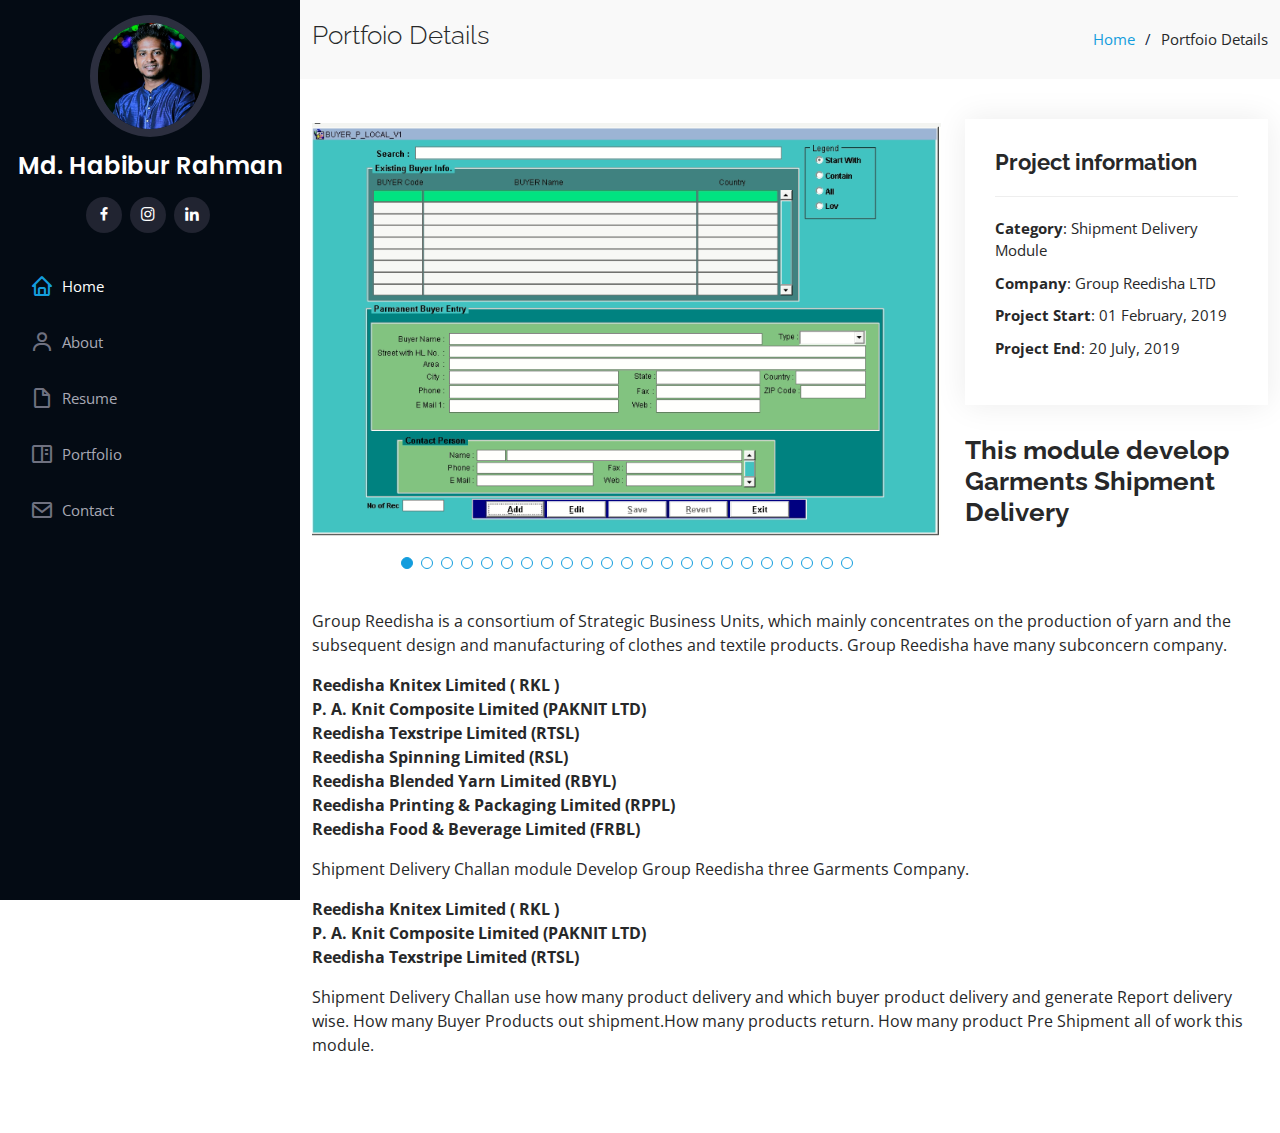
<file: shipment_delivery.html>
<!DOCTYPE html>
<html lang="en">

<head>
  <meta charset="utf-8">
  <meta content="width=device-width, initial-scale=1.0" name="viewport">

  <title>Portfolio Details - iPortfolio Bootstrap Template</title>
  <meta content="" name="description">
  <meta content="" name="keywords">

  <!-- Favicons -->
  <link href="assets/img/favicon.png" rel="icon">
  <link href="assets/img/apple-touch-icon.png" rel="apple-touch-icon">

  <!-- Google Fonts -->
  <link
    href="https://fonts.googleapis.com/css?family=Open+Sans:300,300i,400,400i,600,600i,700,700i|Raleway:300,300i,400,400i,500,500i,600,600i,700,700i|Poppins:300,300i,400,400i,500,500i,600,600i,700,700i"
    rel="stylesheet">

  <!-- Vendor CSS Files -->
  <link href="assets/vendor/aos/aos.css" rel="stylesheet">
  <link href="assets/vendor/bootstrap/css/bootstrap.min.css" rel="stylesheet">
  <link href="assets/vendor/bootstrap-icons/bootstrap-icons.css" rel="stylesheet">
  <link href="assets/vendor/boxicons/css/boxicons.min.css" rel="stylesheet">
  <link href="assets/vendor/glightbox/css/glightbox.min.css" rel="stylesheet">
  <link href="assets/vendor/swiper/swiper-bundle.min.css" rel="stylesheet">

  <!-- Template Main CSS File -->
  <link href="assets/css/style.css" rel="stylesheet">

  <!-- =======================================================
  * Template Name: iPortfolio - v3.8.1
  * Template URL: https://bootstrapmade.com/iportfolio-bootstrap-portfolio-websites-template/
  * Author: BootstrapMade.com
  * License: https://bootstrapmade.com/license/
  ======================================================== -->
</head>

<body>

  <!-- ======= Mobile nav toggle button ======= -->
  <i class="bi bi-list mobile-nav-toggle d-xl-none"></i>

  <!-- ======= Header ======= -->
  <header id="header">
    <div class="d-flex flex-column">

      <div class="profile">
        <img src="assets/img/my3.png" alt="" class="img-fluid rounded-circle">
        <h1 class="text-light"><a href="index.html">Md. Habibur Rahman</a></h1>
        <div class="social-links mt-3 text-center">
          <div class="social-links mt-3 text-center">
            <!-- <a href="#" class="twitter"><i class="bx bxl-twitter"></i></a> -->
            <a href="https://www.facebook.com/profile.php?id=100035026606208" class="facebook"><i class="bx bxl-facebook"></i></a>
            <a href="https://www.instagram.com/md.habiburrahman_shafin/" class="instagram"><i class="bx bxl-instagram"></i></a>
            <!-- <a href="#" class="google-plus"><i class="bx bxl-skype"></i></a> -->
            <a href="https://www.linkedin.com/in/md-habibur-rahman-165bb8202/" class="linkedin"><i class="bx bxl-linkedin"></i></a>
          </div>
        </div>
      </div>

      <nav id="navbar" class="nav-menu navbar">
        <ul>
          <li><a href="index.html" class="nav-link scrollto active"><i class="bx bx-home"></i> <span>Home</span></a>
          </li>
          <li><a href="index.html" class="nav-link scrollto"><i class="bx bx-user"></i> <span>About</span></a></li>
          <li><a href="index.html" class="nav-link scrollto"><i class="bx bx-file-blank"></i> <span>Resume</span></a>
          </li>
          <li><a href="index.html" class="nav-link scrollto"><i class="bx bx-book-content"></i>
              <span>Portfolio</span></a></li>
          <!-- <li><a href="#services" class="nav-link scrollto"><i class="bx bx-server"></i> <span>Services</span></a></li> -->
          <li><a href="index.html" class="nav-link scrollto"><i class="bx bx-envelope"></i> <span>Contact</span></a>
          </li>
        </ul>
      </nav><!-- .nav-menu -->
    </div>
  </header><!-- End Header -->

  <main id="main">

    <!-- ======= Breadcrumbs ======= -->
    <section id="breadcrumbs" class="breadcrumbs">
      <div class="container">

        <div class="d-flex justify-content-between align-items-center">
          <h2>Portfoio Details</h2>
          <ol>
            <li><a href="index.html">Home</a></li>
            <li>Portfoio Details</li>
          </ol>
        </div>

      </div>
    </section><!-- End Breadcrumbs -->

    <!-- ======= Portfolio Details Section ======= -->
    <section id="portfolio-details" class="portfolio-details">
      <div class="container">

        <div class="row gy-4">

          <div class="col-lg-8">
            <div class="portfolio-details-slider swiper">
              <div class="swiper-wrapper align-items-center">

                <div class="swiper-slide">
                  <img src="assets/img/Development/Shipment_Delivery_Challan/Setup/Buyer_Information.png" alt="">
                </div>
                <div class="swiper-slide">
                  <img src="assets/img/Development/Shipment_Delivery_Challan/Setup/Country_Information.png" alt="">
                </div>
                <div class="swiper-slide">
                  <img src="assets/img/Development/Shipment_Delivery_Challan/Setup/Delivery_Point_information.png"
                    alt="">
                </div>
                <div class="swiper-slide">
                  <img src="assets/img/Development/Shipment_Delivery_Challan/Setup/Depot_Information.png" alt="">
                </div>
                <div class="swiper-slide">
                  <img src="assets/img/Development/Shipment_Delivery_Challan/Setup/Transport_Agent_Information.png"
                    alt="">
                </div>
                <div class="swiper-slide">
                  <img src="assets/img/Development/Shipment_Delivery_Challan/Setup/Vehicle_Information.png" alt="">
                </div>
                <div class="swiper-slide">
                  <img
                    src="assets/img/Development/Shipment_Delivery_Challan/Setup/Shipment_Job_Invoice_Detail_Entry_From.png"
                    alt="">
                </div>
                <div class="swiper-slide">
                  <img
                    src="assets/img/Development/Shipment_Delivery_Challan/Setup/Shiment_Job_Invoice_Details_View_From.png"
                    alt="">
                </div>


                <!---Delivery Challan Start-->
                <div class="swiper-slide">
                  <img
                    src="assets/img/Development/Shipment_Delivery_Challan/Delivery_Challan/Delivery_Challan_Entry_From.png"
                    alt="">
                </div>
                <div class="swiper-slide">
                  <img
                    src="assets/img/Development/Shipment_Delivery_Challan/Delivery_Challan/Delivery_Challan_View_From.png"
                    alt="">
                </div>
                <div class="swiper-slide">
                  <img src="assets/img/Development/Shipment_Delivery_Challan/Delivery_Challan/Gate_Pass_Entry_From.png"
                    alt="">
                </div>
                <div class="swiper-slide">
                  <img src="assets/img/Development/Shipment_Delivery_Challan/Delivery_Challan/Gate_Pass_View_From.png"
                    alt="">
                </div>
                <!---Delivery Challan End-->

                <!---Return Delivery Challan Start-->
                <div class="swiper-slide">
                  <img
                    src="assets/img/Development/Shipment_Delivery_Challan/Delivery_Challan_Return/Delivery_Challan_Return_Entry_From.png"
                    alt="">
                </div>
                <div class="swiper-slide">
                  <img
                    src="assets/img/Development/Shipment_Delivery_Challan/Delivery_Challan_Return/Delivery_Challan_Return_View_From.png"
                    alt="">
                </div>
                <div class="swiper-slide">
                  <img
                    src="assets/img/Development/Shipment_Delivery_Challan/Delivery_Challan_Return/Return_Gate_Pass_View_From.png"
                    alt="">
                </div>
                <!---Return Delivery Challan End-->

                <!---PreShipment Delivery Challan Start-->
                <div class="swiper-slide">
                  <img
                    src="assets/img/Development/Shipment_Delivery_Challan/PreShipment_Delivery/PreShipment_Delivery_Challan_Entry_From.png"
                    alt="">
                </div>
                <div class="swiper-slide">
                  <img
                    src="assets/img/Development/Shipment_Delivery_Challan/PreShipment_Delivery/PreShipment_Delivery_Challan_View_From.png"
                    alt="">
                </div>
                <div class="swiper-slide">
                  <img
                    src="assets/img/Development/Shipment_Delivery_Challan/PreShipment_Delivery/PreShipment_Gate_Pass_Entry_From.png"
                    alt="">
                </div>
                <div class="swiper-slide">
                  <img
                    src="assets/img/Development/Shipment_Delivery_Challan/PreShipment_Delivery/PreShipment_Gate_Pass_View_From.png"
                    alt="">
                </div>
                <!---PreShipment Delivery Challan End-->

                <!--- Return PreShipment Delivery Challan Start-->
                <div class="swiper-slide">
                  <img
                    src="assets/img/Development/Shipment_Delivery_Challan/PreShipment_Return/PreShipment_Return_Delivery_Challan_Entry_From.png"
                    alt="">
                </div>
                <div class="swiper-slide">
                  <img
                    src="assets/img/Development/Shipment_Delivery_Challan/PreShipment_Return/PreShipment_Return_Delivery_Challan_View_From.png"
                    alt="">
                </div>
                <!--- Return PreShipment Delivery Challan End-->


                <!--- Shipment Entry Start-->
                <div class="swiper-slide">
                  <img src="assets/img/Development/Shipment_Delivery_Challan/Shipment_entry/Shipment_Entry_From.png"
                    alt="">
                </div>
                <div class="swiper-slide">
                  <img src="assets/img/Development/Shipment_Delivery_Challan/Shipment_entry/Shipment_View_From.png"
                    alt="">
                </div>
                <!--- Shipment Entry End-->

                <!--- Shipment Delivery Report Start-->
                <!-- <div class="swiper-slide">
                  <img src="assets/img/Development/Shipment_Delivery_Challan/Report/Delivery_Challan_Report.png" alt="">
                </div>
                <div class="swiper-slide">
                  <img src="assets/img/Development/Shipment_Delivery_Challan/Report/Delivery_Challan_Gatepass_Report.png" alt="">
                </div> -->
                <!--- Shipment Delivery Report End-->


              </div>
              <div class="swiper-pagination"></div>
            </div>
          </div>

          <div class="col-lg-4">
            <div class="portfolio-info">
              <h3>Project information</h3>
              <ul>
                <li><strong>Category</strong>: Shipment Delivery Module</li>
                <li><strong>Company</strong>: Group Reedisha LTD</li>
                <li><strong>Project Start</strong>: 01 February, 2019</li>
                <li><strong>Project End</strong>: 20 July, 2019</li>
              </ul>
            </div>
            <div class="portfolio-description">
              <h2>This module develop Garments Shipment Delivery</h2>
              <!-- <p>
                Group Reedisha is a consortium of Strategic Business Units, which mainly concentrates on the production of yarn and the subsequent design and manufacturing of clothes and textile products.
              </p> -->
            </div>
          </div>
          <div>
            <p>Group Reedisha is a consortium of Strategic Business Units, which mainly concentrates on the production
              of yarn and the subsequent design and manufacturing of clothes and textile products.
              Group Reedisha have many subconcern company. 
              <li><strong>Reedisha Knitex Limited ( RKL )</strong></li>
              <li><strong>P. A. Knit Composite Limited (PAKNIT LTD) </strong></li>
              <li><strong>Reedisha Texstripe Limited (RTSL) </strong></li>
              <li><strong>Reedisha Spinning Limited (RSL) </strong></li>
              <li><strong>Reedisha Blended Yarn Limited (RBYL) </strong></li>
              <li><strong>Reedisha Printing & Packaging Limited (RPPL) </strong></li>
              <li><strong>Reedisha Food & Beverage Limited (FRBL)</strong></li>
            </p>
            <p>
              Shipment Delivery Challan module Develop Group Reedisha three Garments Company.
              <li><strong>Reedisha Knitex Limited ( RKL )</strong></li>
              <li><strong>P. A. Knit Composite Limited (PAKNIT LTD) </strong></li>
              <li><strong>Reedisha Texstripe Limited (RTSL) </strong></li>
            </p>

            <p>
              Shipment Delivery Challan use how many product delivery and which buyer product delivery and generate Report delivery wise. 
              How many Buyer Products out shipment.How many products return. How many product Pre Shipment all of work this module.
            </p>
          </div>
        </div>

      </div>
    </section><!-- End Portfolio Details Section -->

  </main><!-- End #main -->
  <!-- Vendor JS Files -->
  <script src="assets/vendor/purecounter/purecounter_vanilla.js"></script>
  <script src="assets/vendor/aos/aos.js"></script>
  <script src="assets/vendor/bootstrap/js/bootstrap.bundle.min.js"></script>
  <script src="assets/vendor/glightbox/js/glightbox.min.js"></script>
  <script src="assets/vendor/isotope-layout/isotope.pkgd.min.js"></script>
  <script src="assets/vendor/swiper/swiper-bundle.min.js"></script>
  <script src="assets/vendor/typed.js/typed.min.js"></script>
  <script src="assets/vendor/waypoints/noframework.waypoints.js"></script>
  <script src="assets/vendor/php-email-form/validate.js"></script>

  <!-- Template Main JS File -->
  <script src="assets/js/main.js"></script>

</body>

</html>
</file>
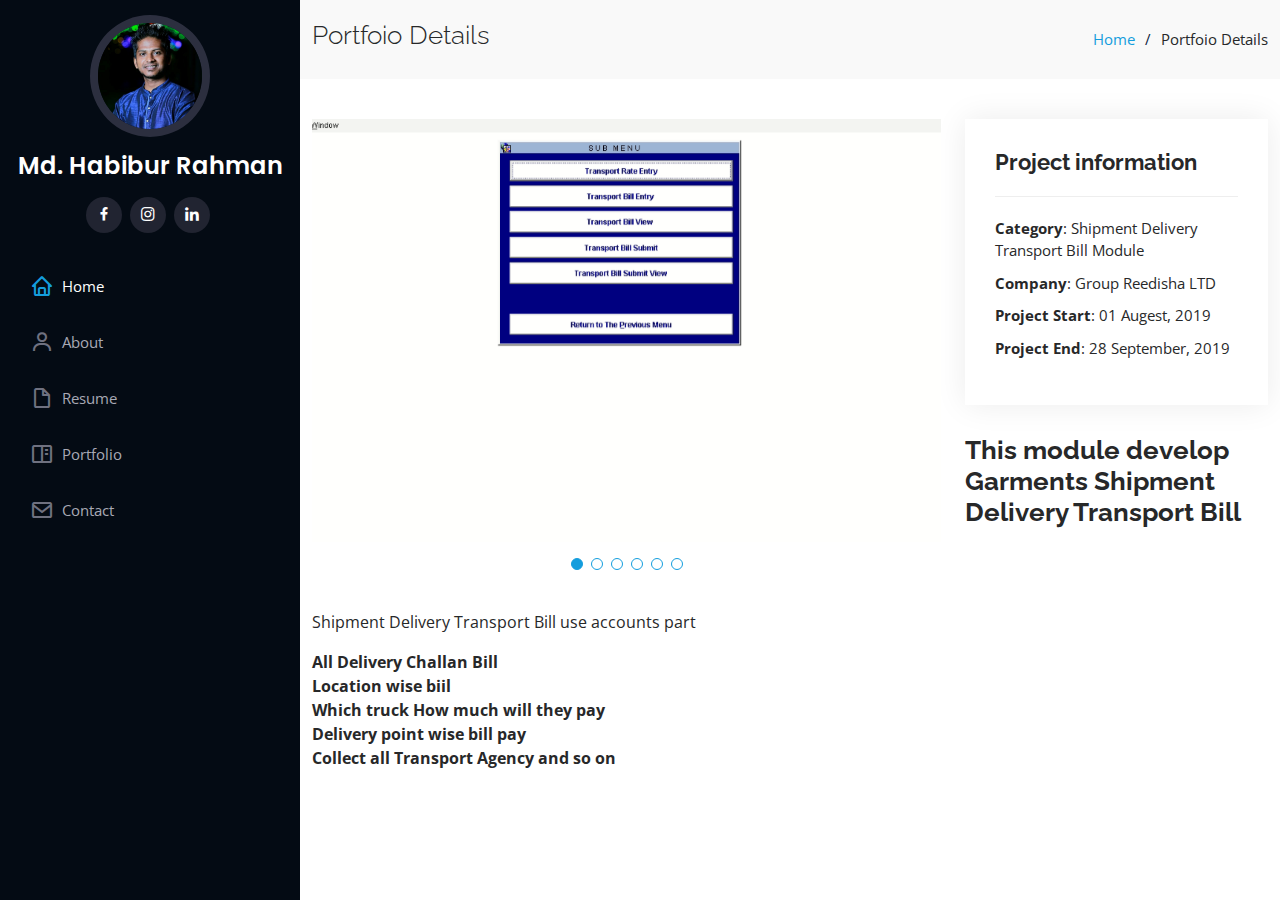
<file: transport_bill.html>
<!DOCTYPE html>
<html lang="en">

<head>
  <meta charset="utf-8">
  <meta content="width=device-width, initial-scale=1.0" name="viewport">

  <title>Portfolio Details - iPortfolio Bootstrap Template</title>
  <meta content="" name="description">
  <meta content="" name="keywords">

  <!-- Favicons -->
  <link href="assets/img/favicon.png" rel="icon">
  <link href="assets/img/apple-touch-icon.png" rel="apple-touch-icon">

  <!-- Google Fonts -->
  <link href="https://fonts.googleapis.com/css?family=Open+Sans:300,300i,400,400i,600,600i,700,700i|Raleway:300,300i,400,400i,500,500i,600,600i,700,700i|Poppins:300,300i,400,400i,500,500i,600,600i,700,700i" rel="stylesheet">

  <!-- Vendor CSS Files -->
  <link href="assets/vendor/aos/aos.css" rel="stylesheet">
  <link href="assets/vendor/bootstrap/css/bootstrap.min.css" rel="stylesheet">
  <link href="assets/vendor/bootstrap-icons/bootstrap-icons.css" rel="stylesheet">
  <link href="assets/vendor/boxicons/css/boxicons.min.css" rel="stylesheet">
  <link href="assets/vendor/glightbox/css/glightbox.min.css" rel="stylesheet">
  <link href="assets/vendor/swiper/swiper-bundle.min.css" rel="stylesheet">

  <!-- Template Main CSS File -->
  <link href="assets/css/style.css" rel="stylesheet">

  <!-- =======================================================
  * Template Name: iPortfolio - v3.8.1
  * Template URL: https://bootstrapmade.com/iportfolio-bootstrap-portfolio-websites-template/
  * Author: BootstrapMade.com
  * License: https://bootstrapmade.com/license/
  ======================================================== -->
</head>

<body>

  <!-- ======= Mobile nav toggle button ======= -->
  <i class="bi bi-list mobile-nav-toggle d-xl-none"></i>

  <!-- ======= Header ======= -->
  <header id="header">
    <div class="d-flex flex-column">

      <div class="profile">
        <img src="assets/img/my3.png" alt="" class="img-fluid rounded-circle">
        <h1 class="text-light"><a href="index.html">Md. Habibur Rahman</a></h1>
        <div class="social-links mt-3 text-center">
          <!-- <a href="#" class="twitter"><i class="bx bxl-twitter"></i></a> -->
          <a href="https://www.facebook.com/profile.php?id=100035026606208" class="facebook"><i class="bx bxl-facebook"></i></a>
          <a href="https://www.instagram.com/md.habiburrahman_shafin/" class="instagram"><i class="bx bxl-instagram"></i></a>
          <!-- <a href="#" class="google-plus"><i class="bx bxl-skype"></i></a> -->
          <a href="https://www.linkedin.com/in/md-habibur-rahman-165bb8202/" class="linkedin"><i class="bx bxl-linkedin"></i></a>
        </div>
      </div>

      <nav id="navbar" class="nav-menu navbar">
        <ul>
          <li><a href="index.html" class="nav-link scrollto active"><i class="bx bx-home"></i> <span>Home</span></a></li>
          <li><a href="index.html" class="nav-link scrollto"><i class="bx bx-user"></i> <span>About</span></a></li>
          <li><a href="index.html" class="nav-link scrollto"><i class="bx bx-file-blank"></i> <span>Resume</span></a></li>
          <li><a href="index.html" class="nav-link scrollto"><i class="bx bx-book-content"></i> <span>Portfolio</span></a></li>
          <!-- <li><a href="#services" class="nav-link scrollto"><i class="bx bx-server"></i> <span>Services</span></a></li> -->
          <li><a href="index.html" class="nav-link scrollto"><i class="bx bx-envelope"></i> <span>Contact</span></a></li>
        </ul>
      </nav><!-- .nav-menu -->
    </div>
  </header><!-- End Header -->

  <main id="main">

    <!-- ======= Breadcrumbs ======= -->
    <section id="breadcrumbs" class="breadcrumbs">
      <div class="container">

        <div class="d-flex justify-content-between align-items-center">
          <h2>Portfoio Details</h2>
          <ol>
            <li><a href="index.html">Home</a></li>
            <li>Portfoio Details</li>
          </ol>
        </div>

      </div>
    </section><!-- End Breadcrumbs -->

    <!-- ======= Portfolio Details Section ======= -->
    <section id="portfolio-details" class="portfolio-details">
      <div class="container">

        <div class="row gy-4">

          <div class="col-lg-8">
            <div class="portfolio-details-slider swiper">
              <div class="swiper-wrapper align-items-center">

                <div class="swiper-slide">
                  <img src="assets/img/Development/Transport Bill/Transport_Bill_Menu.png" alt="">
                </div>
                <div class="swiper-slide">
                  <img src="assets/img/Development/Transport Bill/Transport_Rate_Entry_From.png" alt="">
                </div>
                <div class="swiper-slide">
                  <img src="assets/img/Development/Transport Bill/Transport_Bill_Entry_From.png" alt="">
                </div>
                <div class="swiper-slide">
                  <img src="assets/img/Development/Transport Bill/Transport_Bill_View_From.png" alt="">
                </div>
                <div class="swiper-slide">
                  <img src="assets/img/Development/Transport Bill/Transport_Bill_Submit_Entry_From.png" alt="">
                </div>
                <div class="swiper-slide">
                  <img src="assets/img/Development/Transport Bill/Transport_Bill_Submit_View_From.png" alt="">
                </div>
              </div>
              <div class="swiper-pagination"></div>
            </div>
          </div>

          <div class="col-lg-4">
            <div class="portfolio-info">
              <h3>Project information</h3>
              <ul>
                <li><strong>Category</strong>: Shipment Delivery Transport Bill Module</li>
                <li><strong>Company</strong>: Group Reedisha LTD</li>
                <li><strong>Project Start</strong>: 01 Augest, 2019</li>
                <li><strong>Project End</strong>: 28 September, 2019</li>
              </ul>
            </div>
            <div class="portfolio-description">
              <h2>This module develop Garments Shipment Delivery Transport Bill</h2>
            </div>
          </div>
<div>
  <p>
    Shipment Delivery Transport Bill use accounts part
    <li><strong>All Delivery Challan Bill</strong></li>
    <li><strong>Location wise biil</strong></li>
    <li><strong>Which truck How much will they pay  </strong></li>
    <li><strong>Delivery point wise bill pay</strong></li>
    <li><strong>Collect all Transport Agency and so on</strong></li>
    
    
  </p>
</div>
        </div>

      </div>
    </section><!-- End Portfolio Details Section -->

  </main><!-- End #main -->
  <!-- Vendor JS Files -->
  <script src="assets/vendor/purecounter/purecounter_vanilla.js"></script>
  <script src="assets/vendor/aos/aos.js"></script>
  <script src="assets/vendor/bootstrap/js/bootstrap.bundle.min.js"></script>
  <script src="assets/vendor/glightbox/js/glightbox.min.js"></script>
  <script src="assets/vendor/isotope-layout/isotope.pkgd.min.js"></script>
  <script src="assets/vendor/swiper/swiper-bundle.min.js"></script>
  <script src="assets/vendor/typed.js/typed.min.js"></script>
  <script src="assets/vendor/waypoints/noframework.waypoints.js"></script>
  <script src="assets/vendor/php-email-form/validate.js"></script>

  <!-- Template Main JS File -->
  <script src="assets/js/main.js"></script>

</body>

</html>
</file>
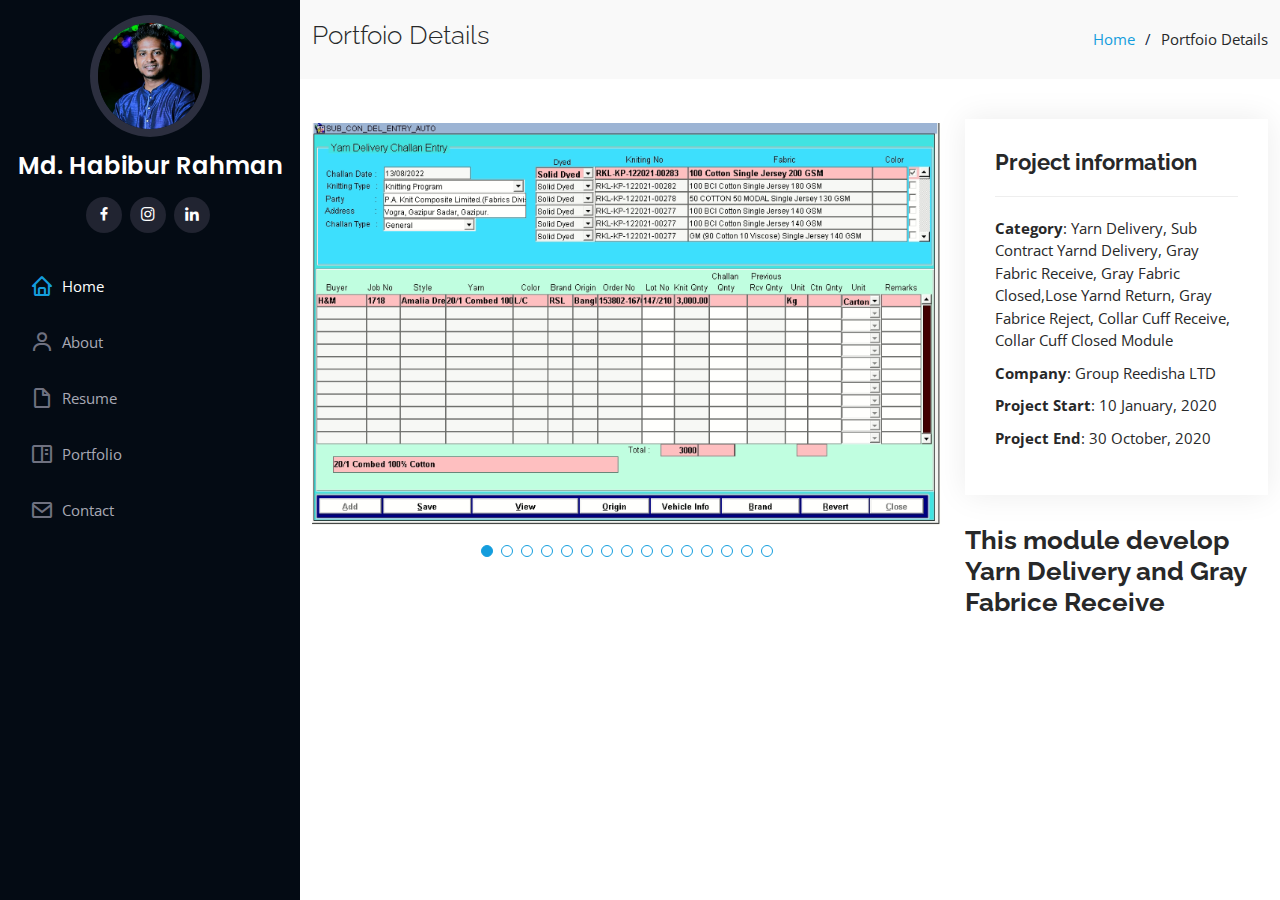
<file: Yarn_Delivery.html>
<!DOCTYPE html>
<html lang="en">

<head>
  <meta charset="utf-8">
  <meta content="width=device-width, initial-scale=1.0" name="viewport">

  <title>Portfolio Details - iPortfolio Bootstrap Template</title>
  <meta content="" name="description">
  <meta content="" name="keywords">

  <!-- Favicons -->
  <link href="assets/img/favicon.png" rel="icon">
  <link href="assets/img/apple-touch-icon.png" rel="apple-touch-icon">

  <!-- Google Fonts -->
  <link href="https://fonts.googleapis.com/css?family=Open+Sans:300,300i,400,400i,600,600i,700,700i|Raleway:300,300i,400,400i,500,500i,600,600i,700,700i|Poppins:300,300i,400,400i,500,500i,600,600i,700,700i" rel="stylesheet">

  <!-- Vendor CSS Files -->
  <link href="assets/vendor/aos/aos.css" rel="stylesheet">
  <link href="assets/vendor/bootstrap/css/bootstrap.min.css" rel="stylesheet">
  <link href="assets/vendor/bootstrap-icons/bootstrap-icons.css" rel="stylesheet">
  <link href="assets/vendor/boxicons/css/boxicons.min.css" rel="stylesheet">
  <link href="assets/vendor/glightbox/css/glightbox.min.css" rel="stylesheet">
  <link href="assets/vendor/swiper/swiper-bundle.min.css" rel="stylesheet">

  <!-- Template Main CSS File -->
  <link href="assets/css/style.css" rel="stylesheet">

  <!-- =======================================================
  * Template Name: iPortfolio - v3.8.1
  * Template URL: https://bootstrapmade.com/iportfolio-bootstrap-portfolio-websites-template/
  * Author: BootstrapMade.com
  * License: https://bootstrapmade.com/license/
  ======================================================== -->
</head>

<body>

  <!-- ======= Mobile nav toggle button ======= -->
  <i class="bi bi-list mobile-nav-toggle d-xl-none"></i>

  <!-- ======= Header ======= -->
  <header id="header">
    <div class="d-flex flex-column">

      <div class="profile">
        <img src="assets/img/my3.png" alt="" class="img-fluid rounded-circle">
        <h1 class="text-light"><a href="index.html">Md. Habibur Rahman</a></h1>
        <div class="social-links mt-3 text-center">
          <!-- <a href="#" class="twitter"><i class="bx bxl-twitter"></i></a> -->
          <a href="https://www.facebook.com/profile.php?id=100035026606208" class="facebook"><i class="bx bxl-facebook"></i></a>
          <a href="https://www.instagram.com/md.habiburrahman_shafin/" class="instagram"><i class="bx bxl-instagram"></i></a>
          <!-- <a href="#" class="google-plus"><i class="bx bxl-skype"></i></a> -->
          <a href="https://www.linkedin.com/in/md-habibur-rahman-165bb8202/" class="linkedin"><i class="bx bxl-linkedin"></i></a>
        </div>
      </div>

      <nav id="navbar" class="nav-menu navbar">
        <ul>
          <li><a href="index.html" class="nav-link scrollto active"><i class="bx bx-home"></i> <span>Home</span></a></li>
          <li><a href="index.html" class="nav-link scrollto"><i class="bx bx-user"></i> <span>About</span></a></li>
          <li><a href="index.html" class="nav-link scrollto"><i class="bx bx-file-blank"></i> <span>Resume</span></a></li>
          <li><a href="index.html" class="nav-link scrollto"><i class="bx bx-book-content"></i> <span>Portfolio</span></a></li>
          <!-- <li><a href="#services" class="nav-link scrollto"><i class="bx bx-server"></i> <span>Services</span></a></li> -->
          <li><a href="index.html" class="nav-link scrollto"><i class="bx bx-envelope"></i> <span>Contact</span></a></li>
        </ul>
      </nav><!-- .nav-menu -->
    </div>
  </header><!-- End Header -->

  <main id="main">

    <!-- ======= Breadcrumbs ======= -->
    <section id="breadcrumbs" class="breadcrumbs">
      <div class="container">

        <div class="d-flex justify-content-between align-items-center">
          <h2>Portfoio Details</h2>
          <ol>
            <li><a href="index.html">Home</a></li>
            <li>Portfoio Details</li>
          </ol>
        </div>

      </div>
    </section><!-- End Breadcrumbs -->

    <!-- ======= Portfolio Details Section ======= -->
    <section id="portfolio-details" class="portfolio-details">
      <div class="container">

        <div class="row gy-4">

          <div class="col-lg-8">
            <div class="portfolio-details-slider swiper">
              <div class="swiper-wrapper align-items-center">
                <!--Yarn Delivery Start-->
                <div class="swiper-slide">
                  <img src="assets/img/Development/Yarn_Delivery/Yarn_Delivery_Challan/Yarn_Delivery_Challan_Entry_From.png" alt="">
                </div>
                <div class="swiper-slide">
                  <img src="assets/img/Development/Yarn_Delivery/Yarn_Delivery_Challan/Yarn_Delivery_Challan_View_From.png" alt="">
                </div>
                <div class="swiper-slide">
                  <img src="assets/img/Development/Yarn_Delivery/Yarn_Delivery_Challan/Yarn_Gatepass_Entry_From.png" alt="">
                </div>
                <div class="swiper-slide">
                  <img src="assets/img/Development/Yarn_Delivery/Yarn_Delivery_Challan/Yarn_Gatepass_View_From.png" alt="">
                </div>
                <!--Yarn Delivery End-->

               <!--Loose Yarn Program Start -->
                <div class="swiper-slide">
                  <img src="assets/img/Development/Yarn_Delivery/Loose_Yarn_Return/Loose_Yarn_Return_RCV_Entry_From.png" alt="">
                </div>
                <div class="swiper-slide">
                  <img src="assets/img/Development/Yarn_Delivery/Loose_Yarn_Return/Loose_Yarn_Return_RCV_View_From.png" alt="">
                </div>
                <!--Loose Yarn Program End -->

                <!--Gray Fabric Program Start -->
                <div class="swiper-slide">
                  <img src="assets/img/Development/Yarn_Delivery/GrayFabric_Recive/Gray_Fabric_Rcv_Entry_From.png" alt="">
                </div>
                <div class="swiper-slide">
                  <img src="assets/img/Development/Yarn_Delivery/GrayFabric_Recive/Gray_Fabric_Rcv_View_From.png" alt="">
                </div>
                <div class="swiper-slide">
                  <img src="assets/img/Development/Yarn_Delivery/GrayFabric_Recive/Gray_Fabric_Colsed_Entry_From.png" alt="">
                </div>
                <div class="swiper-slide">
                  <img src="assets/img/Development/Yarn_Delivery/GrayFabric_Recive/Gray_Fabric_Rcv_AUTO_Entry_From.png" alt="">
                </div>
                <div class="swiper-slide">
                  <img src="assets/img/Development/Yarn_Delivery/GrayFabric_Recive/Gray_Fabric_Rcv_AUTO_View_From.png" alt="">
                </div>
                <div class="swiper-slide">
                  <img src="assets/img/Development/Yarn_Delivery/GrayFabric_Recive/Gray_Fabric_Rcv_Gatepass_Entry_From.png" alt="">
                </div>
                <div class="swiper-slide">
                  <img src="assets/img/Development/Yarn_Delivery/GrayFabric_Recive/Gray_Fabric_Rcv_Gatepass_View_From.png" alt="">
                </div>
                <div class="swiper-slide">
                  <img src="assets/img/Development/Yarn_Delivery/GrayFabric_Recive/Gray_Fabric_Reject_Entry_From.png" alt="">
                </div>

                <div class="swiper-slide">
                  <img src="assets/img/Development/Yarn_Delivery/GrayFabric_Recive/Gray_Fabric_Reject_View_From.png" alt="">
                </div>

                <!--Gray Fabric Program End -->



              </div>
               
              <div class="swiper-pagination"></div>
            </div>
          </div>

          <div class="col-lg-4">
            <div class="portfolio-info">
              <h3>Project information</h3>
              <ul>
                <li><strong>Category</strong>: Yarn Delivery, Sub Contract Yarnd Delivery, Gray Fabric Receive, Gray Fabric Closed,Lose Yarnd Return, Gray Fabrice Reject, Collar Cuff Receive, Collar Cuff Closed  Module</li>
                <li><strong>Company</strong>: Group Reedisha LTD</li>
                <li><strong>Project Start</strong>: 10 January, 2020</li>
                <li><strong>Project End</strong>: 30 October, 2020</li>
              </ul>
            </div>
            <div class="portfolio-description">
              <h2>This module develop Yarn Delivery and Gray Fabrice Receive </h2>
              <!-- <p>
                Group Reedisha is a consortium of Strategic Business Units, which mainly concentrates on the production of yarn and the subsequent design and manufacturing of clothes and textile products.
              </p> -->
            </div>
          </div>
<!-- <div>
  <p>Group Reedisha is a consortium of Strategic Business Units, which mainly concentrates on the production of yarn and the subsequent design and manufacturing of clothes and textile products,</p>
</div> -->
        </div>

      </div>
    </section><!-- End Portfolio Details Section -->

  </main><!-- End #main -->
  <!-- Vendor JS Files -->
  <script src="assets/vendor/purecounter/purecounter_vanilla.js"></script>
  <script src="assets/vendor/aos/aos.js"></script>
  <script src="assets/vendor/bootstrap/js/bootstrap.bundle.min.js"></script>
  <script src="assets/vendor/glightbox/js/glightbox.min.js"></script>
  <script src="assets/vendor/isotope-layout/isotope.pkgd.min.js"></script>
  <script src="assets/vendor/swiper/swiper-bundle.min.js"></script>
  <script src="assets/vendor/typed.js/typed.min.js"></script>
  <script src="assets/vendor/waypoints/noframework.waypoints.js"></script>
  <script src="assets/vendor/php-email-form/validate.js"></script>

  <!-- Template Main JS File -->
  <script src="assets/js/main.js"></script>

</body>

</html>
</file>
<file: assets/css/style.css>
/**
* Template Name: iPortfolio - v3.8.1
* Template URL: https://bootstrapmade.com/iportfolio-bootstrap-portfolio-websites-template/
* Author: BootstrapMade.com
* License: https://bootstrapmade.com/license/
*/

/*--------------------------------------------------------------
# General
--------------------------------------------------------------*/
body {
  font-family: "Open Sans", sans-serif;
  color: #272829;
}

a {
  color: #149ddd;
  text-decoration: none;
}

a:hover {
  color: #37b3ed;
  text-decoration: none;
}

h1,
h2,
h3,
h4,
h5,
h6 {
  font-family: "Raleway", sans-serif;
}

/*--------------------------------------------------------------
# Back to top button
--------------------------------------------------------------*/
.back-to-top {
  position: fixed;
  visibility: hidden;
  opacity: 0;
  right: 15px;
  bottom: 15px;
  z-index: 996;
  background: #149ddd;
  width: 40px;
  height: 40px;
  border-radius: 50px;
  transition: all 0.4s;
}

.back-to-top i {
  font-size: 28px;
  color: #fff;
  line-height: 0;
}

.back-to-top:hover {
  background: #2eafec;
  color: #fff;
}

.back-to-top.active {
  visibility: visible;
  opacity: 1;
}

/*--------------------------------------------------------------
# Header
--------------------------------------------------------------*/
#header {
  position: fixed;
  top: 0;
  left: 0;
  bottom: 0;
  width: 300px;
  transition: all ease-in-out 0.5s;
  z-index: 9997;
  transition: all 0.5s;
  padding: 0 15px;
  background: #040b14;
  overflow-y: auto;
}

#header .profile img {
  margin: 15px auto;
  display: block;
  width: 120px;
  border: 8px solid #2c2f3f;
}

#header .profile h1 {
  font-size: 24px;
  margin: 0;
  padding: 0;
  font-weight: 600;
  -moz-text-align-last: center;
  text-align-last: center;
  font-family: "Poppins", sans-serif;
}

#header .profile h1 a,
#header .profile h1 a:hover {
  color: #fff;
  text-decoration: none;
}

#header .profile .social-links a {
  font-size: 18px;
  display: inline-block;
  background: #212431;
  color: #fff;
  line-height: 1;
  padding: 8px 0;
  margin-right: 4px;
  border-radius: 50%;
  text-align: center;
  width: 36px;
  height: 36px;
  transition: 0.3s;
}

#header .profile .social-links a:hover {
  background: #149ddd;
  color: #fff;
  text-decoration: none;
}

#main {
  margin-left: 300px;
}

@media (max-width: 1199px) {
  #header {
    left: -300px;
  }

  #main {
    margin-left: 0;
  }
}

/*--------------------------------------------------------------
# Navigation Menu
--------------------------------------------------------------*/
/* Desktop Navigation */
.nav-menu {
  padding: 30px 0 0 0;
}

.nav-menu * {
  margin: 0;
  padding: 0;
  list-style: none;
}

.nav-menu>ul>li {
  position: relative;
  white-space: nowrap;
}

.nav-menu a,
.nav-menu a:focus {
  display: flex;
  align-items: center;
  color: #a8a9b4;
  padding: 12px 15px;
  margin-bottom: 8px;
  transition: 0.3s;
  font-size: 15px;
}

.nav-menu a i,
.nav-menu a:focus i {
  font-size: 24px;
  padding-right: 8px;
  color: #6f7180;
}

.nav-menu a:hover,
.nav-menu .active,
.nav-menu .active:focus,
.nav-menu li:hover>a {
  text-decoration: none;
  color: #fff;
}

.nav-menu a:hover i,
.nav-menu .active i,
.nav-menu .active:focus i,
.nav-menu li:hover>a i {
  color: #149ddd;
}

/* Mobile Navigation */
.mobile-nav-toggle {
  position: fixed;
  right: 15px;
  top: 15px;
  z-index: 9998;
  border: 0;
  font-size: 24px;
  transition: all 0.4s;
  outline: none !important;
  background-color: #149ddd;
  color: #fff;
  width: 40px;
  height: 40px;
  display: inline-flex;
  align-items: center;
  justify-content: center;
  line-height: 0;
  border-radius: 50px;
  cursor: pointer;
}

.mobile-nav-active {
  overflow: hidden;
}

.mobile-nav-active #header {
  left: 0;
}

/*--------------------------------------------------------------
# Hero Section
--------------------------------------------------------------*/
#hero {
  width: 100%;
  height: 100vh;
  background: url("../img/cover_page.jpg") top center;
  background-size: cover;
}

#hero:before {
  content: "";
  background: rgba(5, 13, 24, 0.3);
  position: absolute;
  bottom: 0;
  top: 0;
  left: 0;
  right: 0;
  z-index: 1;
}

#hero .hero-container {
  position: relative;
  z-index: 2;
  min-width: 300px;
}

#hero h1 {
  margin: 0 0 10px 0;
  font-size: 64px;
  font-weight: 700;
  line-height: 56px;
  color: #fff;
}

#hero p {
  color: #fff;
  margin-bottom: 50px;
  font-size: 26px;
  font-family: "Poppins", sans-serif;
}

#hero p span {
  color: #fff;
  padding-bottom: 4px;
  letter-spacing: 1px;
  border-bottom: 3px solid #149ddd;
}

@media (min-width: 1024px) {
  #hero {
    background-attachment: fixed;
  }
}

@media (max-width: 768px) {
  #hero h1 {
    font-size: 28px;
    line-height: 36px;
  }

  #hero h2 {
    font-size: 18px;
    line-height: 24px;
    margin-bottom: 30px;
  }
}

/*--------------------------------------------------------------
# Sections General
--------------------------------------------------------------*/
section {
  padding: 60px 0;
  overflow: hidden;
}

.section-bg {
  background: #f5f8fd;
}

.section-title {
  padding-bottom: 30px;
}

.section-title h2 {
  font-size: 32px;
  font-weight: bold;
  margin-bottom: 20px;
  padding-bottom: 20px;
  position: relative;
  color: #173b6c;
}

.section-title h2::after {
  content: "";
  position: absolute;
  display: block;
  width: 50px;
  height: 3px;
  background: #149ddd;
  bottom: 0;
  left: 0;
}

.section-title p {
  margin-bottom: 0;
}

/*--------------------------------------------------------------
# About
--------------------------------------------------------------*/
.about .content h3 {
  font-weight: 700;
  font-size: 26px;
  color: #173b6c;
}

.about .content ul {
  list-style: none;
  padding: 0;
}

.about .content ul li {
  margin-bottom: 20px;
  display: flex;
  align-items: center;
}

.about .content ul strong {
  margin-right: 10px;
}

.about .content ul i {
  font-size: 16px;
  margin-right: 5px;
  color: #149ddd;
  line-height: 0;
}

.about .content p:last-child {
  margin-bottom: 0;
}

/*--------------------------------------------------------------
# Facts
--------------------------------------------------------------*/
.facts {
  padding-bottom: 30px;
}

.facts .count-box {
  padding: 30px;
  width: 100%;
}

.facts .count-box i {
  display: block;
  font-size: 44px;
  color: #149ddd;
  float: left;
  line-height: 0;
}

.facts .count-box span {
  font-size: 48px;
  line-height: 40px;
  display: block;
  font-weight: 700;
  color: #050d18;
  margin-left: 60px;
}

.facts .count-box p {
  padding: 15px 0 0 0;
  margin: 0 0 0 60px;
  font-family: "Raleway", sans-serif;
  font-size: 14px;
  color: #122f57;
}

.facts .count-box a {
  font-weight: 600;
  display: block;
  margin-top: 20px;
  color: #122f57;
  font-size: 15px;
  font-family: "Poppins", sans-serif;
  transition: ease-in-out 0.3s;
}

.facts .count-box a:hover {
  color: #1f5297;
}

/*--------------------------------------------------------------
# Akills
--------------------------------------------------------------*/
.skills .progress {
  height: 60px;
  display: block;
  background: none;
  border-radius: 0;
}

.skills .progress .skill {
  padding: 0;
  margin: 0 0 6px 0;
  text-transform: uppercase;
  display: block;
  font-weight: 600;
  font-family: "Poppins", sans-serif;
  color: #050d18;
}

.skills .progress .skill .val {
  float: right;
  font-style: normal;
}

.skills .progress-bar-wrap {
  background: #dce8f8;
  height: 10px;
}

.skills .progress-bar {
  width: 1px;
  height: 10px;
  transition: 0.9s;
  background-color: #149ddd;
}

/*--------------------------------------------------------------
# Resume
--------------------------------------------------------------*/
.resume .resume-title {
  font-size: 26px;
  font-weight: 700;
  margin-top: 20px;
  margin-bottom: 20px;
  color: #050d18;
}

.resume .resume-item {
  padding: 0 0 20px 20px;
  margin-top: -2px;
  border-left: 2px solid #1f5297;
  position: relative;
}

.resume .resume-item h4 {
  line-height: 18px;
  font-size: 18px;
  font-weight: 600;
  text-transform: uppercase;
  font-family: "Poppins", sans-serif;
  color: #050d18;
  margin-bottom: 10px;
}

.resume .resume-item h5 {
  font-size: 16px;
  background: #e4edf9;
  padding: 5px 15px;
  display: inline-block;
  font-weight: 600;
  margin-bottom: 10px;
}

.resume .resume-item ul {
  padding-left: 20px;
}

.resume .resume-item ul li {
  padding-bottom: 10px;
}

.resume .resume-item:last-child {
  padding-bottom: 0;
}

.resume .resume-item::before {
  content: "";
  position: absolute;
  width: 16px;
  height: 16px;
  border-radius: 50px;
  left: -9px;
  top: 0;
  background: #fff;
  border: 2px solid #1f5297;
}

/*--------------------------------------------------------------
# Portfolio
--------------------------------------------------------------*/
.portfolio .portfolio-item {
  margin-bottom: 30px;
}

.portfolio #portfolio-flters {
  padding: 0;
  margin: 0 auto 35px auto;
  list-style: none;
  text-align: center;
  background: #fff;
  border-radius: 50px;
  padding: 2px 15px;
}

.portfolio #portfolio-flters li {
  cursor: pointer;
  display: inline-block;
  padding: 10px 15px 8px 15px;
  font-size: 14px;
  font-weight: 600;
  line-height: 1;
  text-transform: uppercase;
  color: #272829;
  margin-bottom: 5px;
  transition: all 0.3s ease-in-out;
}

.portfolio #portfolio-flters li:hover,
.portfolio #portfolio-flters li.filter-active {
  color: #149ddd;
}

.portfolio #portfolio-flters li:last-child {
  margin-right: 0;
}

.portfolio .portfolio-wrap {
  transition: 0.3s;
  position: relative;
  overflow: hidden;
  z-index: 1;
}

.portfolio .portfolio-wrap::before {
  content: "";
  background: rgba(255, 255, 255, 0.5);
  position: absolute;
  left: 0;
  right: 0;
  top: 0;
  bottom: 0;
  transition: all ease-in-out 0.3s;
  z-index: 2;
  opacity: 0;
}

.portfolio .portfolio-wrap .portfolio-links {
  opacity: 1;
  left: 0;
  right: 0;
  bottom: -60px;
  z-index: 3;
  position: absolute;
  transition: all ease-in-out 0.3s;
  display: flex;
  justify-content: center;
}

.portfolio .portfolio-wrap .portfolio-links a {
  color: #fff;
  font-size: 28px;
  text-align: center;
  background: rgba(20, 157, 221, 0.75);
  transition: 0.3s;
  width: 50%;
}

.portfolio .portfolio-wrap .portfolio-links a:hover {
  background: rgba(20, 157, 221, 0.95);
}

.portfolio .portfolio-wrap .portfolio-links a+a {
  border-left: 1px solid #37b3ed;
}

.portfolio .portfolio-wrap:hover::before {
  top: 0;
  left: 0;
  right: 0;
  bottom: 0;
  opacity: 1;
}

.portfolio .portfolio-wrap:hover .portfolio-links {
  opacity: 1;
  bottom: 0;
}

/*--------------------------------------------------------------
# Portfolio Details
--------------------------------------------------------------*/
.portfolio-details {
  padding-top: 40px;
}

.portfolio-details .portfolio-details-slider img {
  width: 100%;
}

.portfolio-details .portfolio-details-slider .swiper-pagination {
  margin-top: 20px;
  position: relative;
}

.portfolio-details .portfolio-details-slider .swiper-pagination .swiper-pagination-bullet {
  width: 12px;
  height: 12px;
  background-color: #fff;
  opacity: 1;
  border: 1px solid #149ddd;
}

.portfolio-details .portfolio-details-slider .swiper-pagination .swiper-pagination-bullet-active {
  background-color: #149ddd;
}

.portfolio-details .portfolio-info {
  padding: 30px;
  box-shadow: 0px 0 30px rgba(5, 13, 24, 0.08);
}

.portfolio-details .portfolio-info h3 {
  font-size: 22px;
  font-weight: 700;
  margin-bottom: 20px;
  padding-bottom: 20px;
  border-bottom: 1px solid #eee;
}

.portfolio-details .portfolio-info ul {
  list-style: none;
  padding: 0;
  font-size: 15px;
}

.portfolio-details .portfolio-info ul li+li {
  margin-top: 10px;
}

.portfolio-details .portfolio-description {
  padding-top: 30px;
}

.portfolio-details .portfolio-description h2 {
  font-size: 26px;
  font-weight: 700;
  margin-bottom: 20px;
}

.portfolio-details .portfolio-description p {
  padding: 0;
}

/*--------------------------------------------------------------
# Services
--------------------------------------------------------------*/
.services .icon-box {
  margin-bottom: 20px;
}

.services .icon {
  float: left;
  display: flex;
  align-items: center;
  justify-content: center;
  width: 54px;
  height: 54px;
  background: #149ddd;
  border-radius: 50%;
  transition: 0.5s;
  border: 1px solid #149ddd;
}

.services .icon i {
  color: #fff;
  font-size: 24px;
  line-height: 0;
}

.services .icon-box:hover .icon {
  background: #fff;
}

.services .icon-box:hover .icon i {
  color: #149ddd;
}

.services .title {
  margin-left: 80px;
  font-weight: 700;
  margin-bottom: 15px;
  font-size: 18px;
}

.services .title a {
  color: #343a40;
}

.services .title a:hover {
  color: #149ddd;
}

.services .description {
  margin-left: 80px;
  line-height: 24px;
  font-size: 14px;
}

/*--------------------------------------------------------------
# Testimonials
--------------------------------------------------------------*/
.testimonials .testimonials-carousel,
.testimonials .testimonials-slider {
  overflow: hidden;
}

.testimonials .testimonial-item {
  box-sizing: content-box;
  text-align: center;
  min-height: 320px;
}

.testimonials .testimonial-item .testimonial-img {
  width: 90px;
  border-radius: 50%;
  margin: 0 auto;
}

.testimonials .testimonial-item h3 {
  font-size: 18px;
  font-weight: bold;
  margin: 10px 0 5px 0;
  color: #111;
}

.testimonials .testimonial-item h4 {
  font-size: 14px;
  color: #999;
  margin: 0;
}

.testimonials .testimonial-item .quote-icon-left,
.testimonials .testimonial-item .quote-icon-right {
  color: #c3e8fa;
  font-size: 26px;
}

.testimonials .testimonial-item .quote-icon-left {
  display: inline-block;
  left: -5px;
  position: relative;
}

.testimonials .testimonial-item .quote-icon-right {
  display: inline-block;
  right: -5px;
  position: relative;
  top: 10px;
}

.testimonials .testimonial-item p {
  font-style: italic;
  margin: 0 15px 15px 15px;
  padding: 20px;
  background: #fff;
  position: relative;
  margin-bottom: 35px;
  border-radius: 6px;
  box-shadow: 0px 2px 15px rgba(0, 0, 0, 0.1);
}

.testimonials .testimonial-item p::after {
  content: "";
  width: 0;
  height: 0;
  border-top: 20px solid #fff;
  border-right: 20px solid transparent;
  border-left: 20px solid transparent;
  position: absolute;
  bottom: -20px;
  left: calc(50% - 20px);
}

.testimonials .swiper-pagination {
  margin-top: 20px;
  position: relative;
}

.testimonials .swiper-pagination .swiper-pagination-bullet {
  width: 12px;
  height: 12px;
  background-color: #fff;
  opacity: 1;
  border: 1px solid #149ddd;
}

.testimonials .swiper-pagination .swiper-pagination-bullet-active {
  background-color: #149ddd;
}

/*--------------------------------------------------------------
# Contact
--------------------------------------------------------------*/
.contact {
  padding-bottom: 130px;
}

.contact .info {
  padding: 30px;
  background: #fff;
  width: 100%;
  box-shadow: 0 0 24px 0 rgba(0, 0, 0, 0.12);
}

.contact .info i {
  font-size: 20px;
  color: #149ddd;
  float: left;
  width: 44px;
  height: 44px;
  background: #dff3fc;
  display: flex;
  justify-content: center;
  align-items: center;
  border-radius: 50px;
  transition: all 0.3s ease-in-out;
}

.contact .info h4 {
  padding: 0 0 0 60px;
  font-size: 22px;
  font-weight: 600;
  margin-bottom: 5px;
  color: #050d18;
}

.contact .info p {
  padding: 0 0 10px 60px;
  margin-bottom: 20px;
  font-size: 14px;
  color: #173b6c;
}

.contact .info .email p {
  padding-top: 5px;
}

.contact .info .social-links {
  padding-left: 60px;
}

.contact .info .social-links a {
  font-size: 18px;
  display: inline-block;
  background: #333;
  color: #fff;
  line-height: 1;
  padding: 8px 0;
  border-radius: 50%;
  text-align: center;
  width: 36px;
  height: 36px;
  transition: 0.3s;
  margin-right: 10px;
}

.contact .info .social-links a:hover {
  background: #149ddd;
  color: #fff;
}

.contact .info .email:hover i,
.contact .info .address:hover i,
.contact .info .phone:hover i {
  background: #149ddd;
  color: #fff;
}

.contact .php-email-form {
  width: 100%;
  padding: 30px;
  background: #fff;
  box-shadow: 0 0 24px 0 rgba(0, 0, 0, 0.12);
}

.contact .php-email-form .form-group {
  padding-bottom: 8px;
}

.contact .php-email-form .validate {
  display: none;
  color: red;
  margin: 0 0 15px 0;
  font-weight: 400;
  font-size: 13px;
}

.contact .php-email-form .error-message {
  display: none;
  color: #fff;
  background: #ed3c0d;
  text-align: left;
  padding: 15px;
  font-weight: 600;
}

.contact .php-email-form .error-message br+br {
  margin-top: 25px;
}

.contact .php-email-form .sent-message {
  display: none;
  color: #fff;
  background: #18d26e;
  text-align: center;
  padding: 15px;
  font-weight: 600;
}

.contact .php-email-form .loading {
  display: none;
  background: #fff;
  text-align: center;
  padding: 15px;
}

.contact .php-email-form .loading:before {
  content: "";
  display: inline-block;
  border-radius: 50%;
  width: 24px;
  height: 24px;
  margin: 0 10px -6px 0;
  border: 3px solid #18d26e;
  border-top-color: #eee;
  -webkit-animation: animate-loading 1s linear infinite;
  animation: animate-loading 1s linear infinite;
}

.contact .php-email-form .form-group {
  margin-bottom: 15px;
}

.contact .php-email-form label {
  padding-bottom: 8px;
}

.contact .php-email-form input,
.contact .php-email-form textarea {
  border-radius: 0;
  box-shadow: none;
  font-size: 14px;
}

.contact .php-email-form input {
  height: 44px;
}

.contact .php-email-form textarea {
  padding: 10px 15px;
}

.contact .php-email-form button[type=submit] {
  background: #149ddd;
  border: 0;
  padding: 10px 24px;
  color: #fff;
  transition: 0.4s;
  border-radius: 4px;
}

.contact .php-email-form button[type=submit]:hover {
  background: #37b3ed;
}

@-webkit-keyframes animate-loading {
  0% {
    transform: rotate(0deg);
  }

  100% {
    transform: rotate(360deg);
  }
}

@keyframes animate-loading {
  0% {
    transform: rotate(0deg);
  }

  100% {
    transform: rotate(360deg);
  }
}

/*--------------------------------------------------------------
# Breadcrumbs
--------------------------------------------------------------*/
.breadcrumbs {
  padding: 20px 0;
  background: #f9f9f9;
}

.breadcrumbs h2 {
  font-size: 26px;
  font-weight: 300;
}

.breadcrumbs ol {
  display: flex;
  flex-wrap: wrap;
  list-style: none;
  padding: 0;
  margin: 0;
  font-size: 15px;
}

.breadcrumbs ol li+li {
  padding-left: 10px;
}

.breadcrumbs ol li+li::before {
  display: inline-block;
  padding-right: 10px;
  color: #0e2442;
  content: "/";
}

@media (max-width: 768px) {
  .breadcrumbs .d-flex {
    display: block !important;
  }

  .breadcrumbs ol {
    display: block;
  }

  .breadcrumbs ol li {
    display: inline-block;
  }
}

/*--------------------------------------------------------------
# Footer
--------------------------------------------------------------*/
#footer {
  padding: 15px;
  color: #f4f6fd;
  font-size: 14px;
  position: fixed;
  left: 0;
  bottom: 0;
  width: 300px;
  z-index: 9999;
  background: #040b14;
}

#footer .copyright {
  text-align: center;
}

#footer .credits {
  padding-top: 5px;
  text-align: center;
  font-size: 13px;
  color: #eaebf0;
}

@media (max-width: 1199px) {
  #footer {
    position: static;
    width: auto;
    padding-right: 20px 15px;
  }
}
</file>
